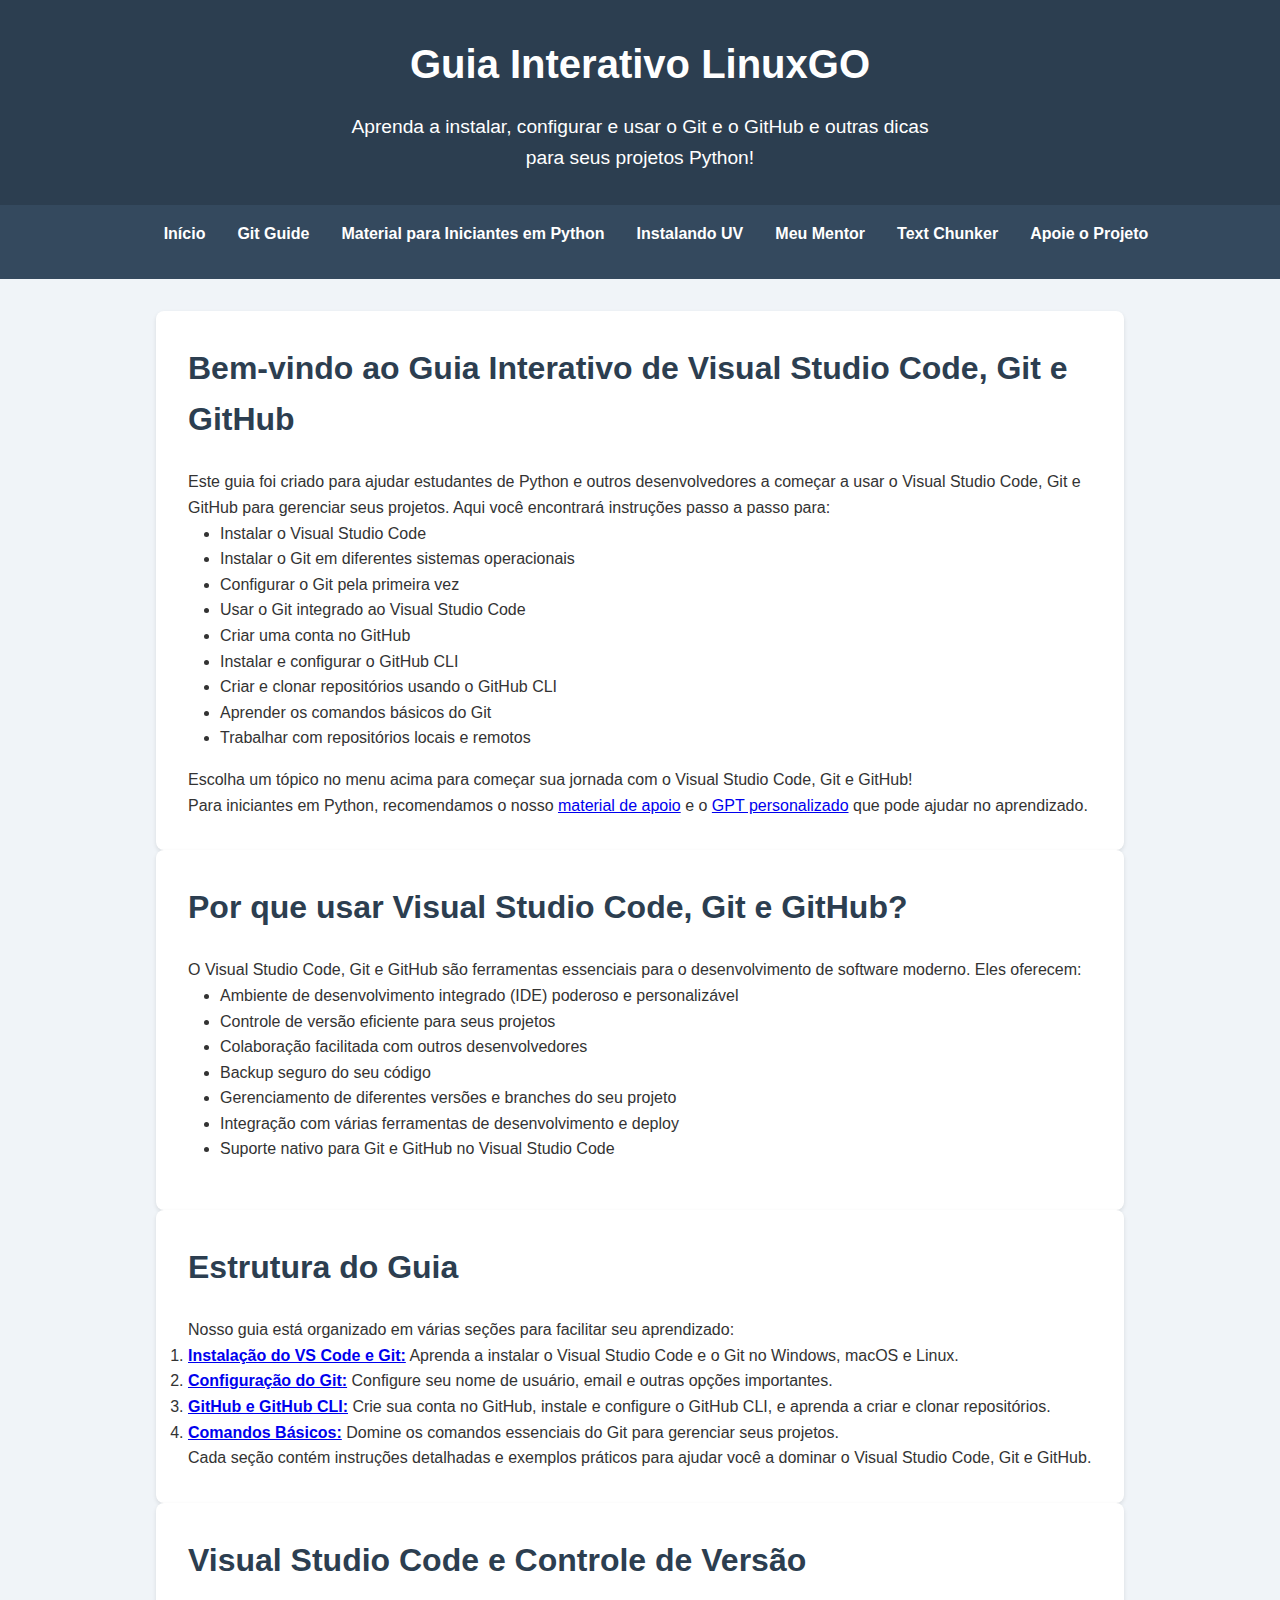
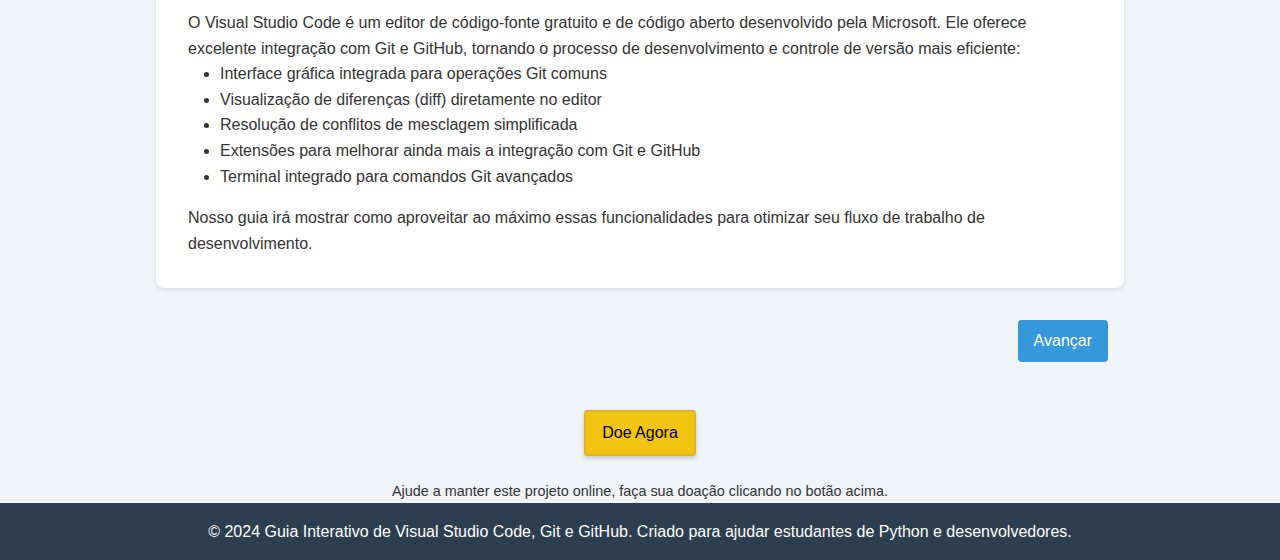
<file: index.html>
<!DOCTYPE html>
<html lang="pt-br">
<head>
    <!-- O header será carregado dinamicamente -->
    <script src="./components/loadHeader.js"></script>
    <meta charset="UTF-8">
</head>
<body>
    <main>
        <section>
            <h2>Bem-vindo ao Guia Interativo de Visual Studio Code, Git e GitHub</h2>
            <p>Este guia foi criado para ajudar estudantes de Python e outros desenvolvedores a começar a usar o Visual Studio Code, Git e GitHub para gerenciar seus projetos. Aqui você encontrará instruções passo a passo para:</p>
            <ul>
                <li>Instalar o Visual Studio Code</li>
                <li>Instalar o Git em diferentes sistemas operacionais</li>
                <li>Configurar o Git pela primeira vez</li>
                <li>Usar o Git integrado ao Visual Studio Code</li>
                <li>Criar uma conta no GitHub</li>
                <li>Instalar e configurar o GitHub CLI</li>
                <li>Criar e clonar repositórios usando o GitHub CLI</li>
                <li>Aprender os comandos básicos do Git</li>
                <li>Trabalhar com repositórios locais e remotos</li>
            </ul>
            <p>Escolha um tópico no menu acima para começar sua jornada com o Visual Studio Code, Git e GitHub!</p>
            <p>Para iniciantes em Python, recomendamos o nosso <a href="python_iniciantes.html">material de apoio</a> e o <a href="https://chatgpt.com/g/g-djTieAZNX-python-para-iniciantes" target="_blank">GPT personalizado</a> que pode ajudar no aprendizado.</p>
        </section>

        <section>
            <h2>Por que usar Visual Studio Code, Git e GitHub?</h2>
            <p>O Visual Studio Code, Git e GitHub são ferramentas essenciais para o desenvolvimento de software moderno. Eles oferecem:</p>
            <ul>
                <li>Ambiente de desenvolvimento integrado (IDE) poderoso e personalizável</li>
                <li>Controle de versão eficiente para seus projetos</li>
                <li>Colaboração facilitada com outros desenvolvedores</li>
                <li>Backup seguro do seu código</li>
                <li>Gerenciamento de diferentes versões e branches do seu projeto</li>
                <li>Integração com várias ferramentas de desenvolvimento e deploy</li>
                <li>Suporte nativo para Git e GitHub no Visual Studio Code</li>
            </ul>
        </section>

        <section>
            <h2>Estrutura do Guia</h2>
            <p>Nosso guia está organizado em várias seções para facilitar seu aprendizado:</p>
            <ol>
                <li><strong><a href="instalacao.html">Instalação do VS Code e Git:</a></strong> Aprenda a instalar o Visual Studio Code e o Git no Windows, macOS e Linux.</li>
                <li><strong><a href="configuracao.html">Configuração do Git:</a></strong> Configure seu nome de usuário, email e outras opções importantes.</li>
                <li><strong><a href="github.html">GitHub e GitHub CLI:</a></strong> Crie sua conta no GitHub, instale e configure o GitHub CLI, e aprenda a criar e clonar repositórios.</li>
                <li><strong><a href="comandos.html">Comandos Básicos:</a></strong> Domine os comandos essenciais do Git para gerenciar seus projetos.</li>
            </ol>
            <p>Cada seção contém instruções detalhadas e exemplos práticos para ajudar você a dominar o Visual Studio Code, Git e GitHub.</p>
        </section>

        <section>
            <h2>Visual Studio Code e Controle de Versão</h2>
            <p>O Visual Studio Code é um editor de código-fonte gratuito e de código aberto desenvolvido pela Microsoft. Ele oferece excelente integração com Git e GitHub, tornando o processo de desenvolvimento e controle de versão mais eficiente:</p>
            <ul>
                <li>Interface gráfica integrada para operações Git comuns</li>
                <li>Visualização de diferenças (diff) diretamente no editor</li>
                <li>Resolução de conflitos de mesclagem simplificada</li>
                <li>Extensões para melhorar ainda mais a integração com Git e GitHub</li>
                <li>Terminal integrado para comandos Git avançados</li>
            </ul>
            <p>Nosso guia irá mostrar como aproveitar ao máximo essas funcionalidades para otimizar seu fluxo de trabalho de desenvolvimento.</p>
        </section>

        <div class="nav-buttons">
            <a href="instalacao.html" class="nav-button next">Avançar</a>
        </div>
    </main>
    
    <div class="center-button">
        <a href="doacao.html" class="botao-doacao">
            <i class="fas fa-heart"></i> Doe Agora
        </a>
        <p class="texto-doacao">Ajude a manter este projeto online, faça sua doação clicando no botão acima.</p>
    </div>

    <footer>
        <p>&copy; 2024 Guia Interativo de Visual Studio Code, Git e GitHub. Criado para ajudar estudantes de Python e desenvolvedores.</p>
    </footer>

    <script src="./script.js"></script>
</body>
</html>
</file>
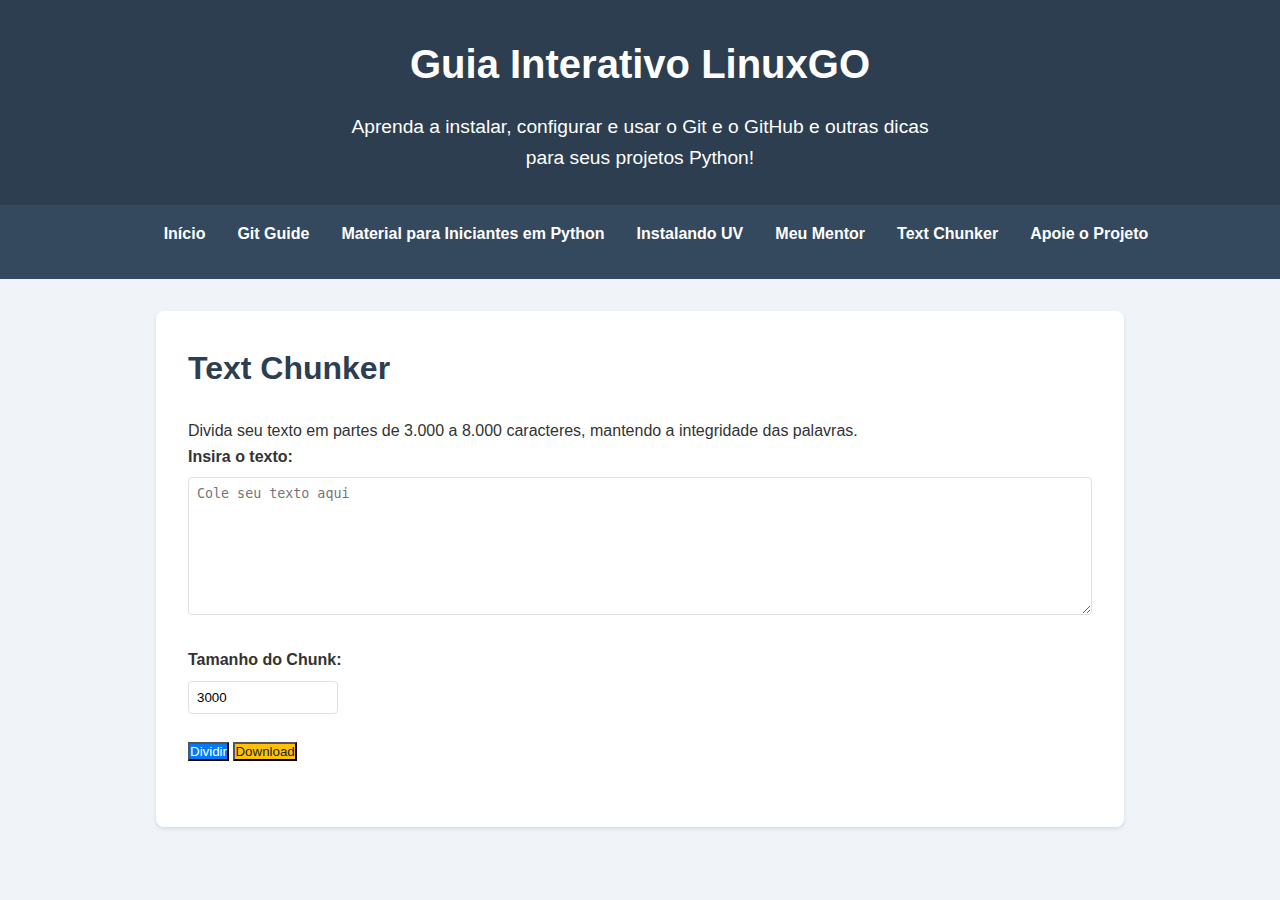
<file: chunker.html>
<!DOCTYPE html>
<html lang="pt-BR">
<head>
    <meta charset="UTF-8">
    <meta name="viewport" content="width=device-width, initial-scale=1.0">
    <title>Text Chunker - Guia Interativo LinuxGO</title>
    <link rel="stylesheet" href="styles.css">
    <script src="components/loadHeader.js"></script>
</head>
<body>
    <main>
        <section id="chunker-section">
            <h2>Text Chunker</h2>
            <p>Divida seu texto em partes de 3.000 a 8.000 caracteres, mantendo a integridade das palavras.</p>
            
            <form id="chunker-form">
                <div style="margin-bottom: 1.5rem;">
                    <label for="input-text" style="display: block; margin-bottom: 0.5rem; font-weight: bold;">Insira o texto:</label>
                    <textarea id="input-text" rows="8" placeholder="Cole seu texto aqui" 
                        style="width: 100%; padding: 0.5rem; border: 1px solid #e0e0e0; border-radius: 4px; resize: vertical;"></textarea>
                </div>
                
                <div style="margin-bottom: 1.5rem;">
                    <label for="chunk-size" style="display: block; margin-bottom: 0.5rem; font-weight: bold;">Tamanho do Chunk:</label>
                    <input type="number" id="chunk-size" value="3000" min="3000" max="8000" 
                        style="padding: 0.5rem; border: 1px solid #e0e0e0; border-radius: 4px; width: 150px;">
                </div>
                
                <button type="submit" class="btn btn-primary">Dividir</button>
                <button id="download-btn" class="btn btn-secondary">Download</button>
            </form>

            <div id="chunks-output-container" style="margin-top: 2rem;">
                <div id="chunks-output"></div>
                <div id="expand-collapse-container">
                    <button id="expand-btn">Expandir</button>
                </div>
            </div>
        </section>
    </main>

    <script type="module" src="textChunker.js"></script>
    <script type="module" src="script.js"></script>
</body>
</html>
</file>
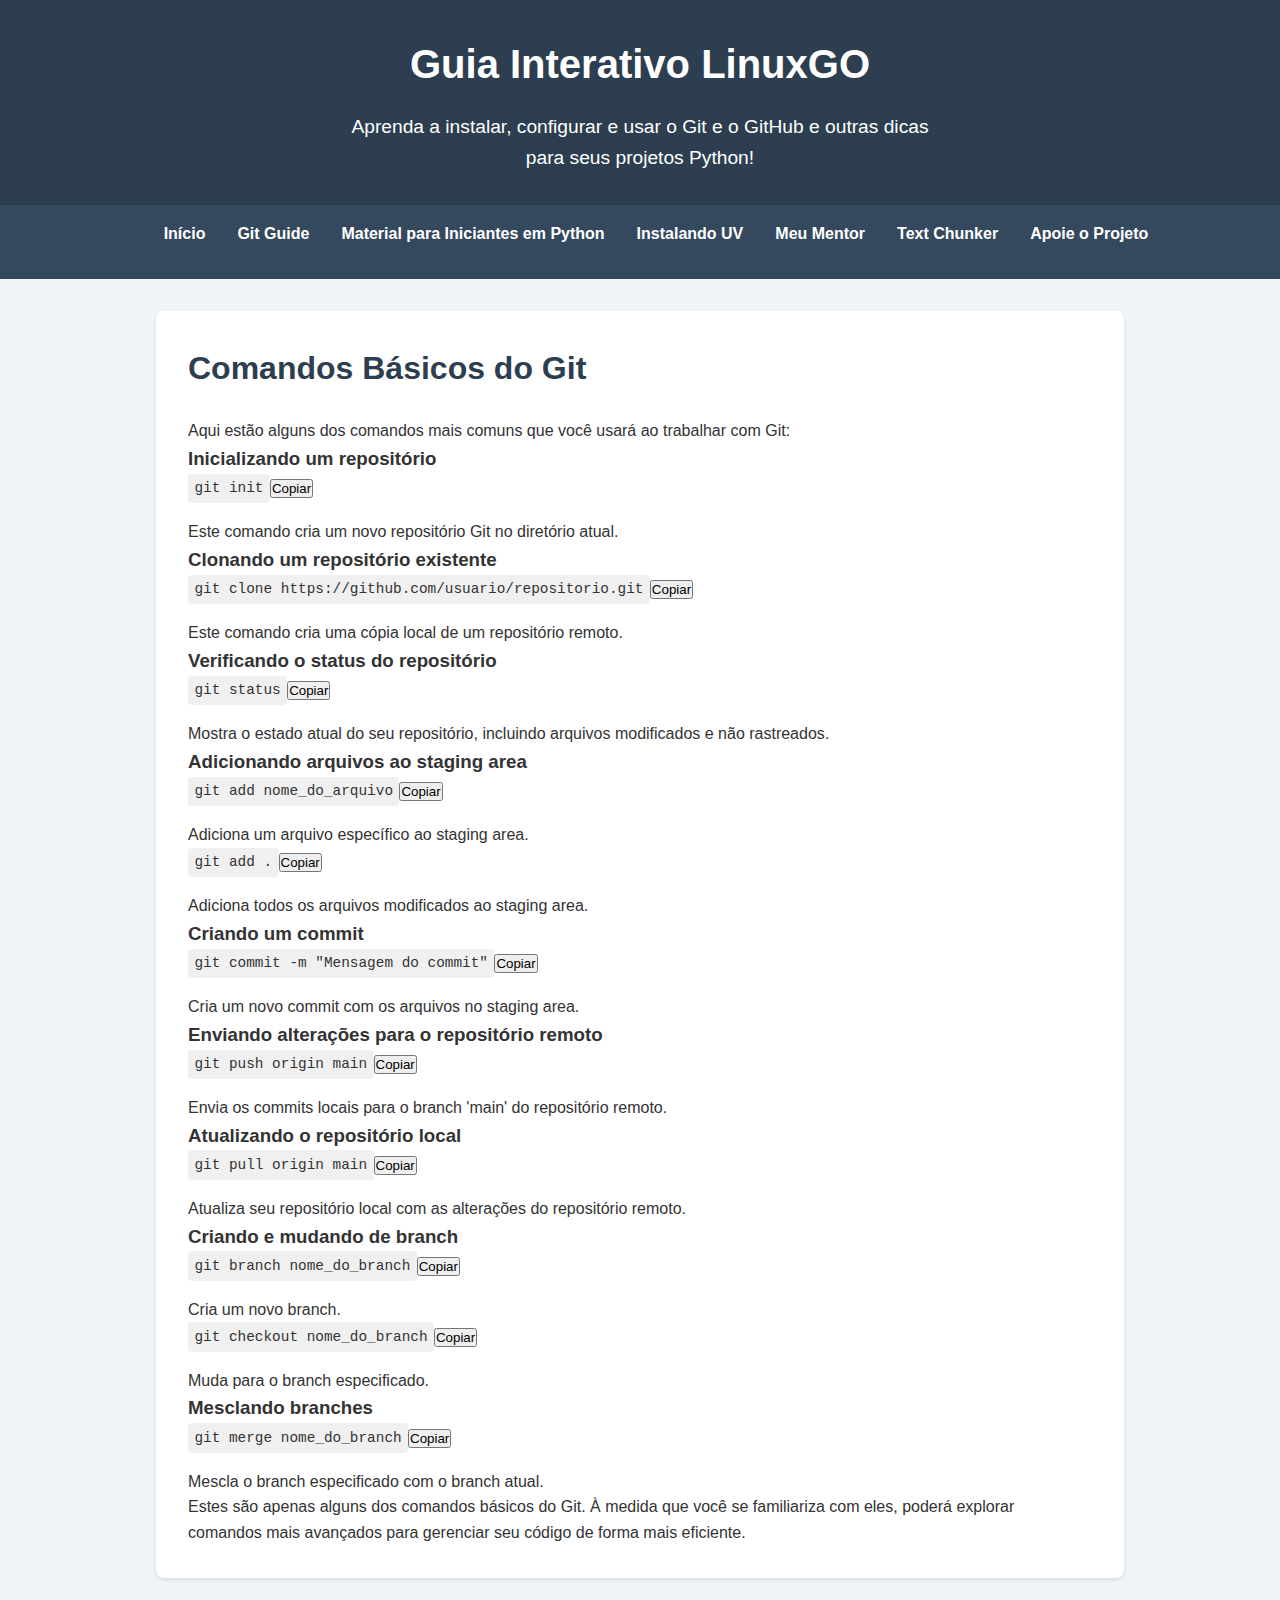
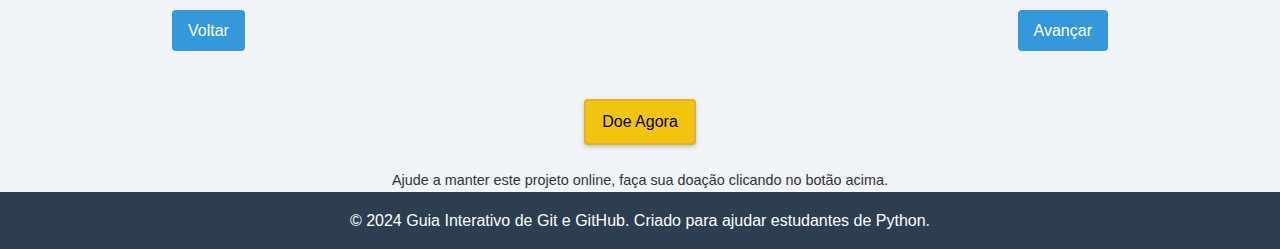
<file: comandos.html>
<!DOCTYPE html>
<html lang="pt-br">
<head>
    <!-- O header será carregado dinamicamente -->
    <script src="./components/loadHeader.js"></script>
    <meta charset="UTF-8">
</head>
<body>
    <main>
        <section>
            <h2>Comandos Básicos do Git</h2>
            <p>Aqui estão alguns dos comandos mais comuns que você usará ao trabalhar com Git:</p>

            <h3>Inicializando um repositório</h3>
            <div class="command">
                <code>git init</code>
                <button onclick='copyToClipboard("git init")'>Copiar</button>
            </div>
            <p>Este comando cria um novo repositório Git no diretório atual.</p>

            <h3>Clonando um repositório existente</h3>
            <div class="command">
                <code>git clone https://github.com/usuario/repositorio.git</code>
                <button onclick='copyToClipboard("git clone https://github.com/usuario/repositorio.git")'>Copiar</button>
            </div>
            <p>Este comando cria uma cópia local de um repositório remoto.</p>

            <h3>Verificando o status do repositório</h3>
            <div class="command">
                <code>git status</code>
                <button onclick='copyToClipboard("git status")'>Copiar</button>
            </div>
            <p>Mostra o estado atual do seu repositório, incluindo arquivos modificados e não rastreados.</p>

            <h3>Adicionando arquivos ao staging area</h3>
            <div class="command">
                <code>git add nome_do_arquivo</code>
                <button onclick='copyToClipboard("git add nome_do_arquivo")'>Copiar</button>
            </div>
            <p>Adiciona um arquivo específico ao staging area.</p>

            <div class="command">
                <code>git add .</code>
                <button onclick='copyToClipboard("git add .")'>Copiar</button>
            </div>
            <p>Adiciona todos os arquivos modificados ao staging area.</p>

            <h3>Criando um commit</h3>
            <div class="command">
                <code>git commit -m "Mensagem do commit"</code>
                <button onclick='copyToClipboard("git commit -m \"Mensagem do commit\"")'>Copiar</button>
            </div>
            <p>Cria um novo commit com os arquivos no staging area.</p>

            <h3>Enviando alterações para o repositório remoto</h3>
            <div class="command">
                <code>git push origin main</code>
                <button onclick='copyToClipboard("git push origin main")'>Copiar</button>
            </div>
            <p>Envia os commits locais para o branch 'main' do repositório remoto.</p>

            <h3>Atualizando o repositório local</h3>
            <div class="command">
                <code>git pull origin main</code>
                <button onclick='copyToClipboard("git pull origin main")'>Copiar</button>
            </div>
            <p>Atualiza seu repositório local com as alterações do repositório remoto.</p>

            <h3>Criando e mudando de branch</h3>
            <div class="command">
                <code>git branch nome_do_branch</code>
                <button onclick='copyToClipboard("git branch nome_do_branch")'>Copiar</button>
            </div>
            <p>Cria um novo branch.</p>

            <div class="command">
                <code>git checkout nome_do_branch</code>
                <button onclick='copyToClipboard("git checkout nome_do_branch")'>Copiar</button>
            </div>
            <p>Muda para o branch especificado.</p>

            <h3>Mesclando branches</h3>
            <div class="command">
                <code>git merge nome_do_branch</code>
                <button onclick='copyToClipboard("git merge nome_do_branch")'>Copiar</button>
            </div>
            <p>Mescla o branch especificado com o branch atual.</p>

            <p>Estes são apenas alguns dos comandos básicos do Git. À medida que você se familiariza com eles, poderá explorar comandos mais avançados para gerenciar seu código de forma mais eficiente.</p>
        </section>

        <div class="nav-buttons">
            <a href="github.html" class="nav-button prev">Voltar</a>
            <a href="python_iniciantes.html" class="nav-button next">Avançar</a>
        </div>
    </main>

    <div class="center-button">
        <a href="doacao.html" class="botao-doacao">
            <i class="fas fa-heart"></i> Doe Agora
        </a>
        <p class="texto-doacao">Ajude a manter este projeto online, faça sua doação clicando no botão acima.</p>
    </div>

    <footer>
        <p>&copy; 2024 Guia Interativo de Git e GitHub. Criado para ajudar estudantes de Python.</p>
    </footer>

    <script src="./script.js"></script>
</body>
</html>
</file>
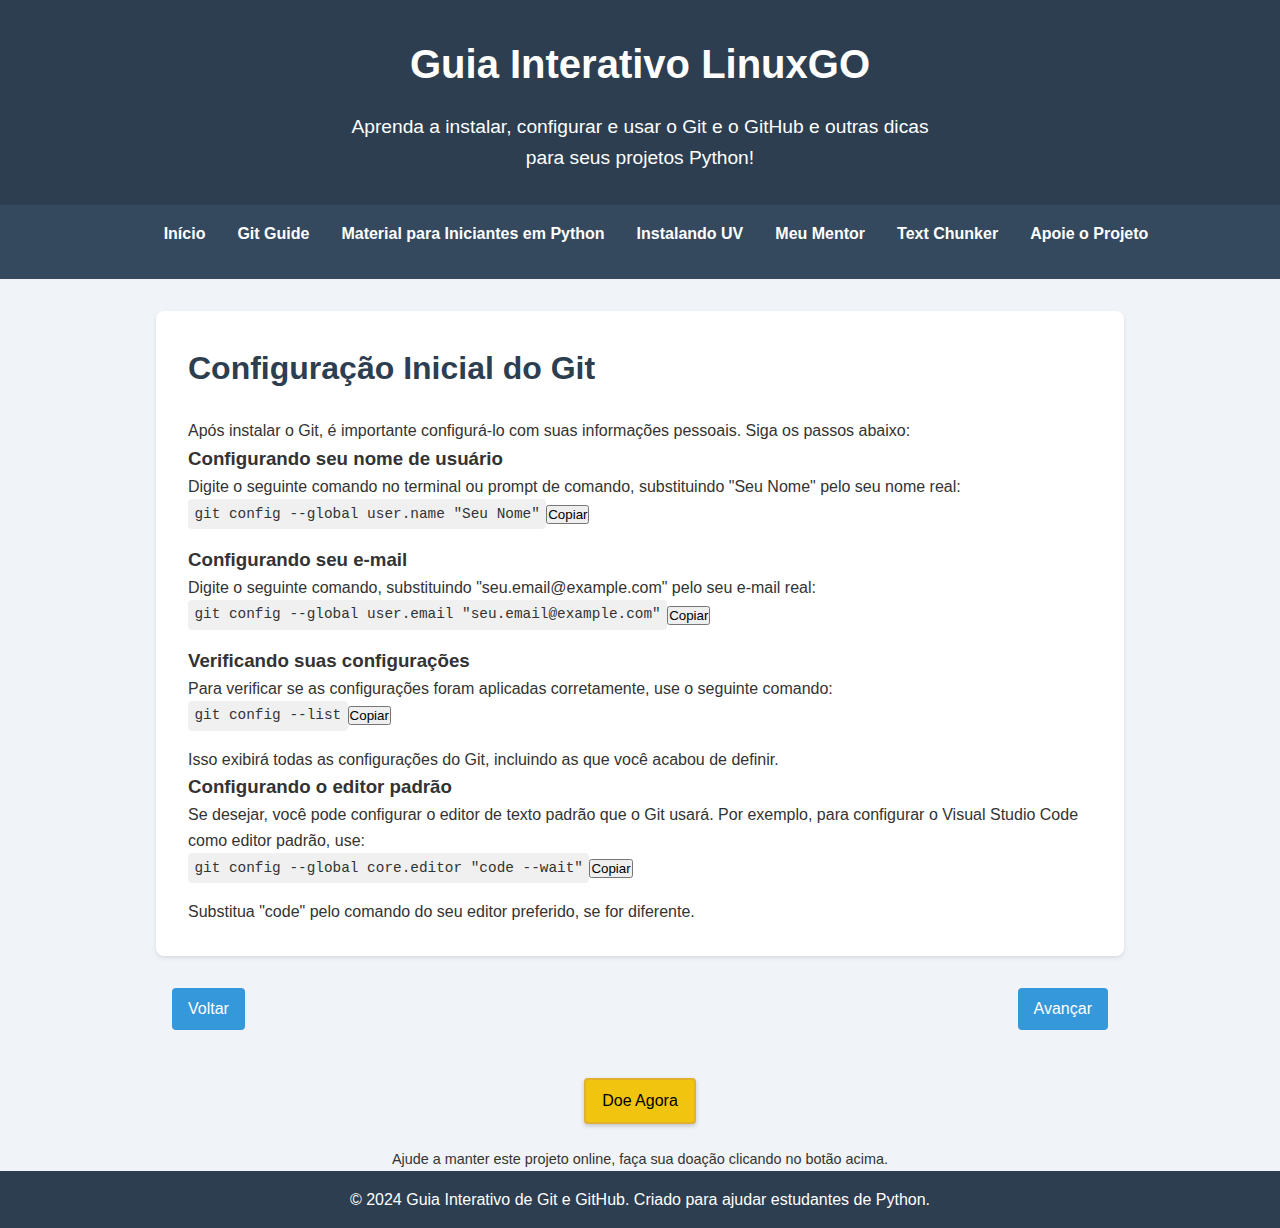
<file: configuracao.html>
<!DOCTYPE html>
<html lang="pt-br">
<head>
    <!-- O header será carregado dinamicamente -->
    <script src="./components/loadHeader.js"></script>
    <meta charset="UTF-8">
</head>
<body>
    <main>
        <section>
            <h2>Configuração Inicial do Git</h2>
            <p>Após instalar o Git, é importante configurá-lo com suas informações pessoais. Siga os passos abaixo:</p>

            <h3>Configurando seu nome de usuário</h3>
            <p>Digite o seguinte comando no terminal ou prompt de comando, substituindo "Seu Nome" pelo seu nome real:</p>
            <div class="command">
                <code>git config --global user.name "Seu Nome"</code>
                <button onclick='copyToClipboard("git config --global user.name \"Seu Nome\"")'>Copiar</button>
            </div>

            <h3>Configurando seu e-mail</h3>
            <p>Digite o seguinte comando, substituindo "seu.email@example.com" pelo seu e-mail real:</p>
            <div class="command">
                <code>git config --global user.email "seu.email@example.com"</code>
                <button onclick='copyToClipboard("git config --global user.email \"seu.email@example.com\"")'>Copiar</button>
            </div>

            <h3>Verificando suas configurações</h3>
            <p>Para verificar se as configurações foram aplicadas corretamente, use o seguinte comando:</p>
            <div class="command">
                <code>git config --list</code>
                <button onclick='copyToClipboard("git config --list")'>Copiar</button>
            </div>

            <p>Isso exibirá todas as configurações do Git, incluindo as que você acabou de definir.</p>

            <h3>Configurando o editor padrão</h3>
            <p>Se desejar, você pode configurar o editor de texto padrão que o Git usará. Por exemplo, para configurar o Visual Studio Code como editor padrão, use:</p>
            <div class="command">
                <code>git config --global core.editor "code --wait"</code>
                <button onclick='copyToClipboard("git config --global core.editor \"code --wait\"")'>Copiar</button>
            </div>

            <p>Substitua "code" pelo comando do seu editor preferido, se for diferente.</p>
        </section>

        <div class="nav-buttons">
            <a href="instalacao.html" class="nav-button prev">Voltar</a>
            <a href="github.html" class="nav-button next">Avançar</a>
        </div>
    </main>

    <div class="center-button">
        <a href="doacao.html" class="botao-doacao">
            <i class="fas fa-heart"></i> Doe Agora
        </a>
        <p class="texto-doacao">Ajude a manter este projeto online, faça sua doação clicando no botão acima.</p>
    </div>

    <footer>
        <p>&copy; 2024 Guia Interativo de Git e GitHub. Criado para ajudar estudantes de Python.</p>
    </footer>

    <script src="./script.js"></script>
</body>
</html>
</file>
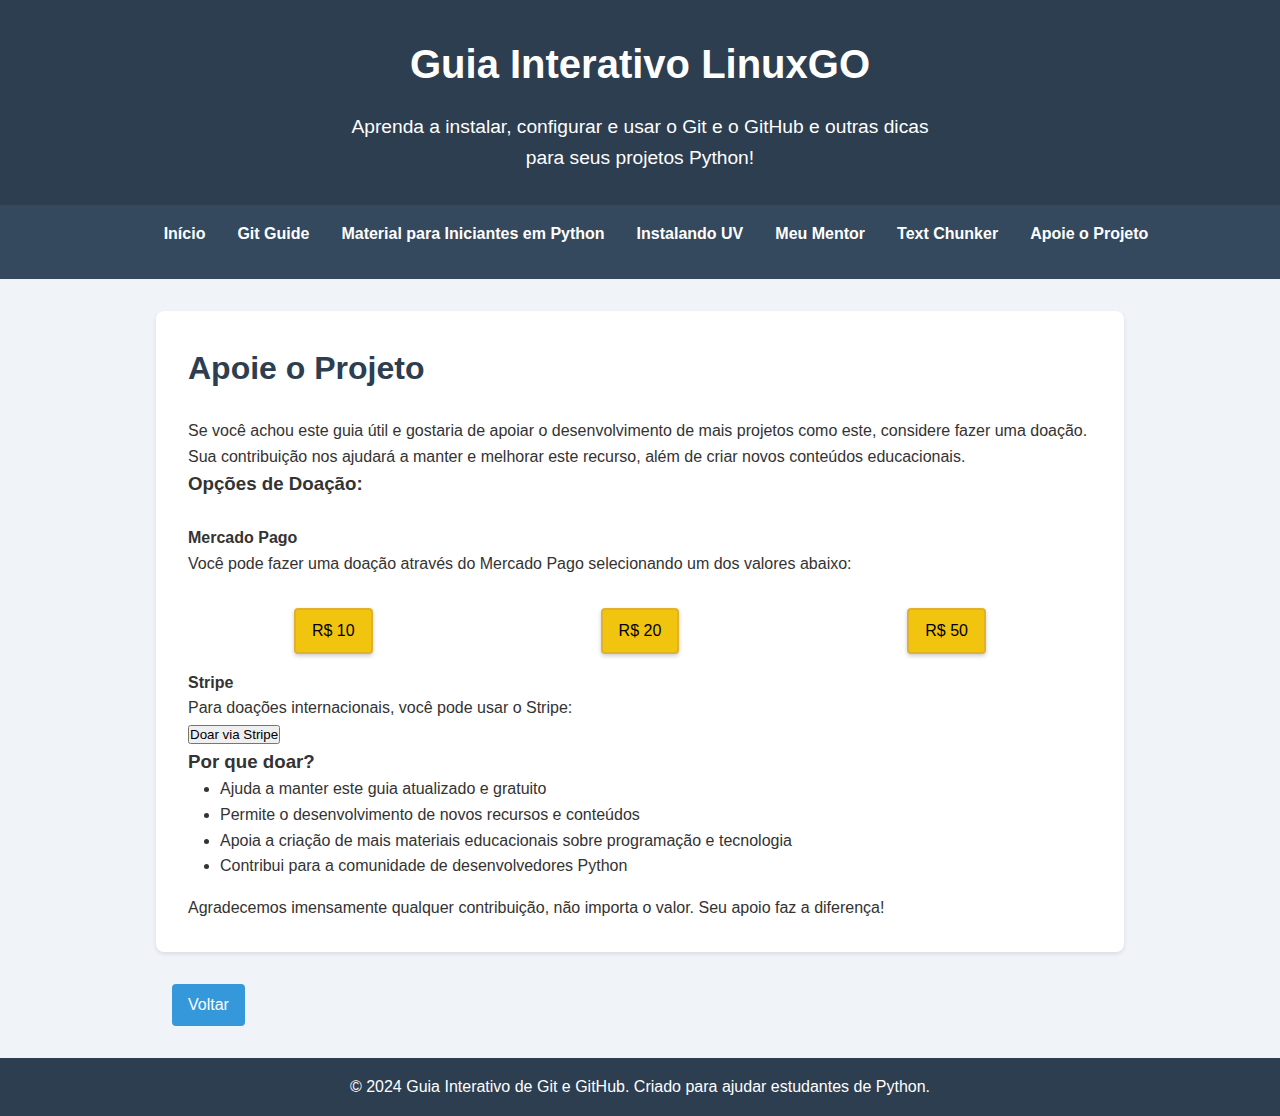
<file: doacao.html>
<!DOCTYPE html>
<html lang="pt-br">
    <head>
        <!-- O header será carregado dinamicamente -->
        <script src="./components/loadHeader.js"></script>
        <meta charset="UTF-8">
    </head>
<body>
    <main>
        <section>
            <h2>Apoie o Projeto</h2>
            <p>Se você achou este guia útil e gostaria de apoiar o desenvolvimento de mais projetos como este, considere fazer uma doação. Sua contribuição nos ajudará a manter e melhorar este recurso, além de criar novos conteúdos educacionais.</p>

            <h3>Opções de Doação:</h3><br>
            <div class="donation-options">
                <div class="donation-option">
                    <h4>Mercado Pago</h4>
                    <p>Você pode fazer uma doação através do Mercado Pago selecionando um dos valores abaixo:</p>
                    <div style="display: flex; gap: 1rem; justify-content: center; margin-top: 1rem;">
                        <a href="https://mpago.la/1HR7a5N" target="_blank" class="botao-doacao">R$ 10</a>
                        <a href="https://mpago.la/1budZvE" target="_blank" class="botao-doacao">R$ 20</a>
                        <a href="https://mpago.la/2Ag3vfV" target="_blank" class="botao-doacao">R$ 50</a>
                    </div>
                </div>
                <div class="donation-option">
                    <h4>Stripe</h4>
                    <p>Para doações internacionais, você pode usar o Stripe:</p>
                    <button id="stripe-donate">Doar via Stripe</button>
                </div>
            </div>

            <h3>Por que doar?</h3>
            <ul>
                <li>Ajuda a manter este guia atualizado e gratuito</li>
                <li>Permite o desenvolvimento de novos recursos e conteúdos</li>
                <li>Apoia a criação de mais materiais educacionais sobre programação e tecnologia</li>
                <li>Contribui para a comunidade de desenvolvedores Python</li>
            </ul>

            <p>Agradecemos imensamente qualquer contribuição, não importa o valor. Seu apoio faz a diferença!</p>
        </section>

        <div class="nav-buttons">
            <a href="mentor.html" class="nav-button prev">Voltar</a>
        </div>
    </main>

    <footer>
        <p>&copy; 2024 Guia Interativo de Git e GitHub. Criado para ajudar estudantes de Python.</p>
    </footer>

    <script src="./script.js"></script>
    <script src="https://js.stripe.com/v3/"></script>
    <script>
        // Redirecionamento para o link do Stripe em uma nova aba
        var button = document.getElementById('stripe-donate');
        button.addEventListener('click', function() {
            window.open('https://donate.stripe.com/9AQ9AA6C35jAgN26oo', '_blank');
        });
    </script>
</body>
</html>
</file>
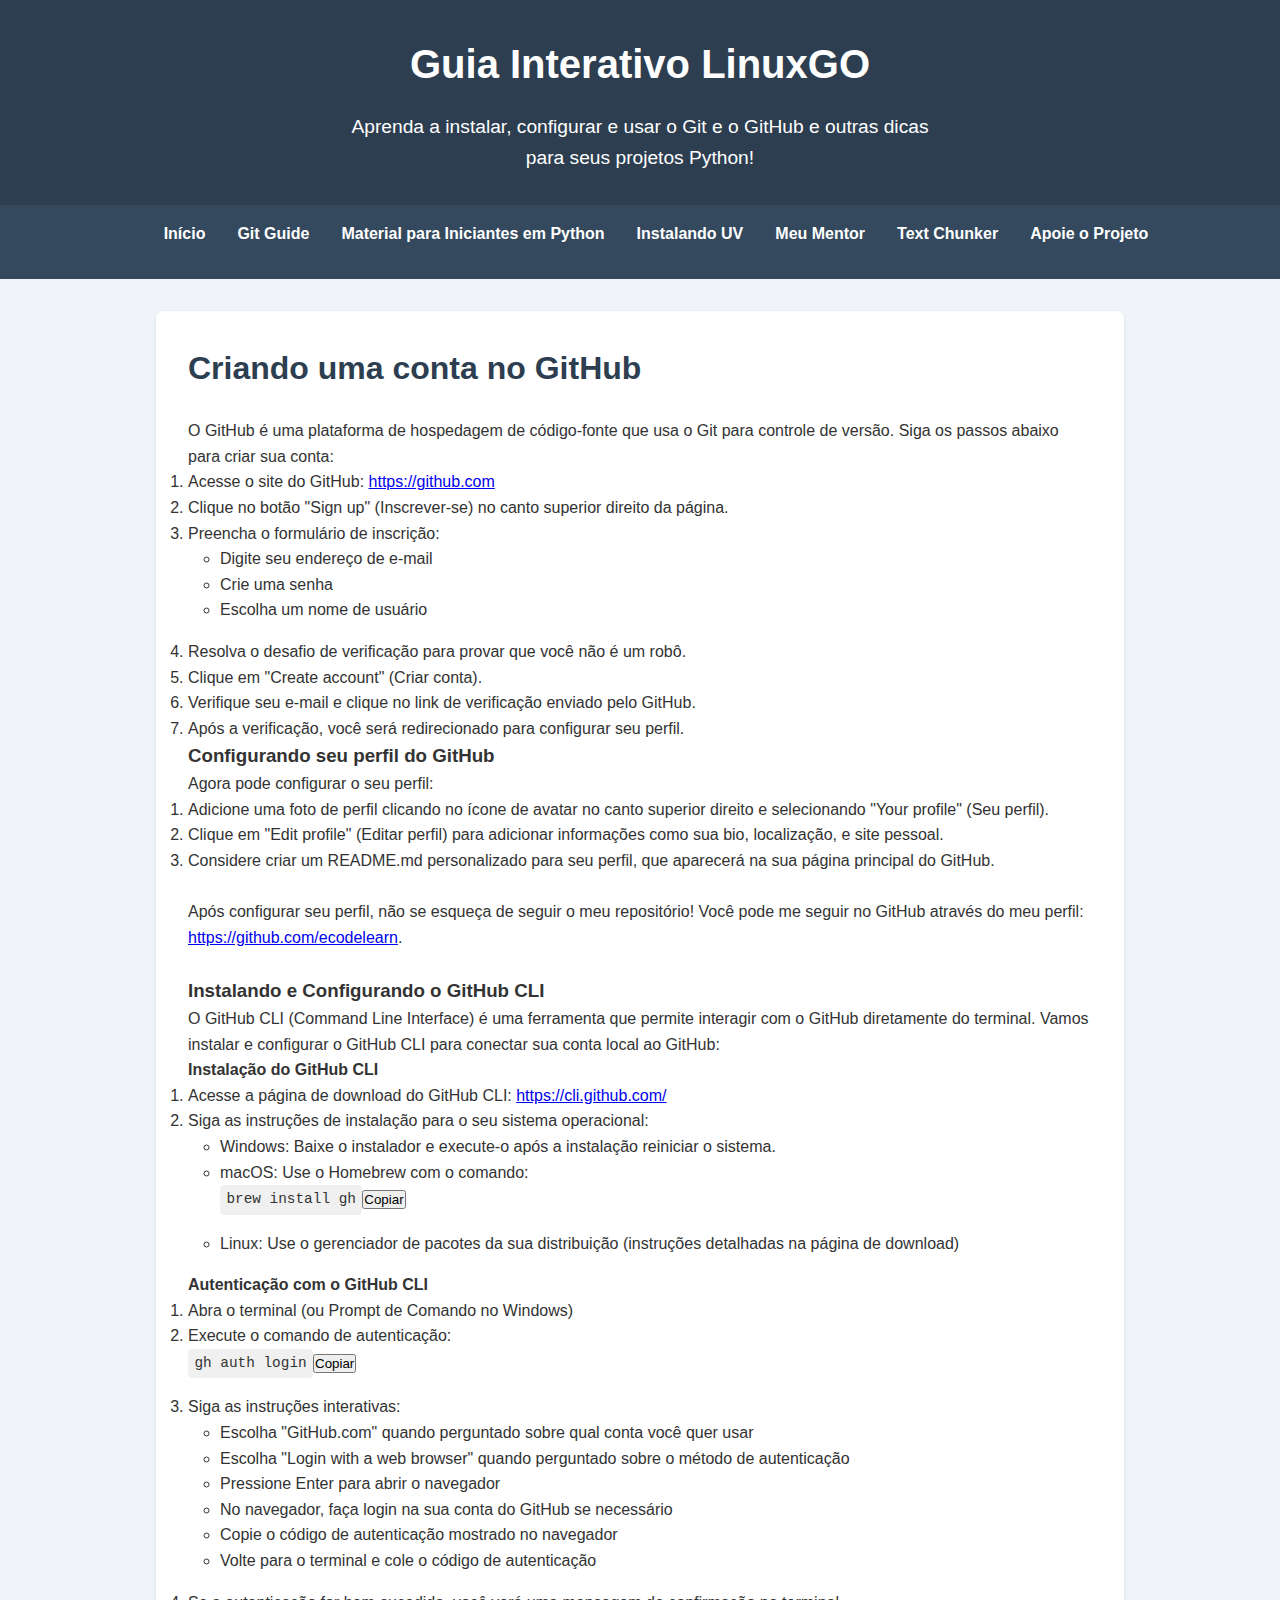
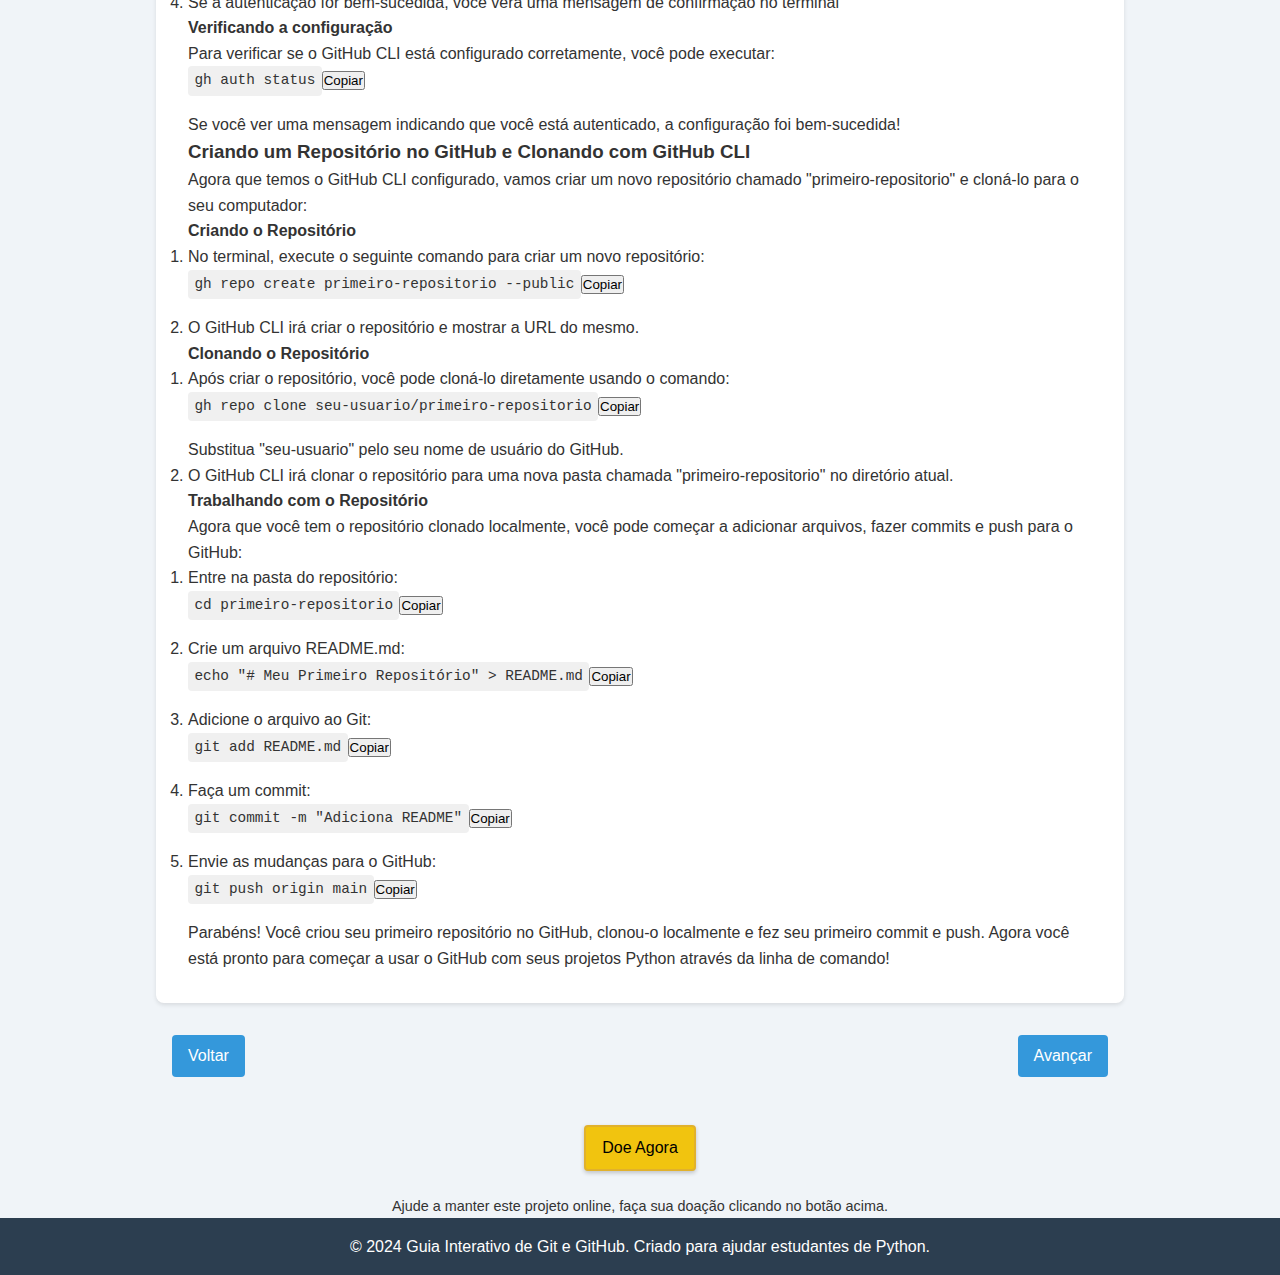
<file: github.html>
<!DOCTYPE html>
<html lang="pt-br">
<head>
    <!-- O header será carregado dinamicamente -->
    <script src="./components/loadHeader.js"></script>
    <meta charset="UTF-8">
</head>
<body>
    <main>
        <section>
            <h2>Criando uma conta no GitHub</h2>
            <p>O GitHub é uma plataforma de hospedagem de código-fonte que usa o Git para controle de versão. Siga os passos abaixo para criar sua conta:</p>

            <ol>
                <li>Acesse o site do GitHub: <a href="https://github.com" target="_blank">https://github.com</a></li>
                <li>Clique no botão "Sign up" (Inscrever-se) no canto superior direito da página.</li>
                <li>Preencha o formulário de inscrição:
                    <ul>
                        <li>Digite seu endereço de e-mail</li>
                        <li>Crie uma senha</li>
                        <li>Escolha um nome de usuário</li>
                    </ul>
                </li>
                <li>Resolva o desafio de verificação para provar que você não é um robô.</li>
                <li>Clique em "Create account" (Criar conta).</li>
                <li>Verifique seu e-mail e clique no link de verificação enviado pelo GitHub.</li>
                <li>Após a verificação, você será redirecionado para configurar seu perfil.</li>
            </ol>

            <h3>Configurando seu perfil do GitHub</h3>
            
            <p>Agora pode configurar o seu perfil:</p>

            <ol>
                <li>Adicione uma foto de perfil clicando no ícone de avatar no canto superior direito e selecionando "Your profile" (Seu perfil).</li>
                <li>Clique em "Edit profile" (Editar perfil) para adicionar informações como sua bio, localização, e site pessoal.</li>
                <li>Considere criar um README.md personalizado para seu perfil, que aparecerá na sua página principal do GitHub.</li>
            </ol>
            <blockquote>
                <br>
                <p>Após configurar seu perfil, não se esqueça de seguir o meu repositório! Você pode me seguir no GitHub através do meu perfil: <a href="https://github.com/ecodelearn" target="_blank">https://github.com/ecodelearn</a>.</p>
                <br>
            </blockquote>

            <h3>Instalando e Configurando o GitHub CLI</h3>
            <p>O GitHub CLI (Command Line Interface) é uma ferramenta que permite interagir com o GitHub diretamente do terminal. Vamos instalar e configurar o GitHub CLI para conectar sua conta local ao GitHub:</p>

            <h4>Instalação do GitHub CLI</h4>
            <ol>
                <li>Acesse a página de download do GitHub CLI: <a href="https://cli.github.com/" target="_blank">https://cli.github.com/</a></li>
                <li>Siga as instruções de instalação para o seu sistema operacional:
                    <ul>
                        <li>Windows: Baixe o instalador e execute-o após a instalação reiniciar o sistema.</li>
                        <li>macOS: Use o Homebrew com o comando:
                            <div class="command">
                                <code>brew install gh</code>
                                <button class="copy-btn" data-command="brew install gh">Copiar</button>
                            </div>
                        </li>
                        <li>Linux: Use o gerenciador de pacotes da sua distribuição (instruções detalhadas na página de download)</li>
                    </ul>
                </li>
            </ol>

            <h4>Autenticação com o GitHub CLI</h4>
            <ol>
                <li>Abra o terminal (ou Prompt de Comando no Windows)</li>
                <li>Execute o comando de autenticação:
                    <div class="command">
                        <code>gh auth login</code>
                        <button class="copy-btn" data-command="gh auth login">Copiar</button>
                    </div>
                </li>
                <li>Siga as instruções interativas:
                    <ul>
                        <li>Escolha "GitHub.com" quando perguntado sobre qual conta você quer usar</li>
                        <li>Escolha "Login with a web browser" quando perguntado sobre o método de autenticação</li>
                        <li>Pressione Enter para abrir o navegador</li>
                        <li>No navegador, faça login na sua conta do GitHub se necessário</li>
                        <li>Copie o código de autenticação mostrado no navegador</li>
                        <li>Volte para o terminal e cole o código de autenticação</li>
                    </ul>
                </li>
                <li>Se a autenticação for bem-sucedida, você verá uma mensagem de confirmação no terminal</li>
            </ol>

            <h4>Verificando a configuração</h4>
            <p>Para verificar se o GitHub CLI está configurado corretamente, você pode executar:</p>
            <div class="command">
                <code>gh auth status</code>
                <button class="copy-btn" data-command="gh auth status">Copiar</button>
            </div>

            <p>Se você ver uma mensagem indicando que você está autenticado, a configuração foi bem-sucedida!</p>

            <h3>Criando um Repositório no GitHub e Clonando com GitHub CLI</h3>
            <p>Agora que temos o GitHub CLI configurado, vamos criar um novo repositório chamado "primeiro-repositorio" e cloná-lo para o seu computador:</p>

            <h4>Criando o Repositório</h4>
            <ol>
                <li>No terminal, execute o seguinte comando para criar um novo repositório:
                    <div class="command">
                        <code>gh repo create primeiro-repositorio --public</code>
                        <button class="copy-btn" data-command="gh repo create primeiro-repositorio --public">Copiar</button>
                    </div>
                </li>
                <li>O GitHub CLI irá criar o repositório e mostrar a URL do mesmo.</li>
            </ol>

            <h4>Clonando o Repositório</h4>
            <ol>
                <li>Após criar o repositório, você pode cloná-lo diretamente usando o comando:
                    <div class="command">
                        <code>gh repo clone seu-usuario/primeiro-repositorio</code>
                        <button class="copy-btn" data-command="gh repo clone seu-usuario/primeiro-repositorio">Copiar</button>
                    </div>
                    <p>Substitua "seu-usuario" pelo seu nome de usuário do GitHub.</p>
                </li>
                <li>O GitHub CLI irá clonar o repositório para uma nova pasta chamada "primeiro-repositorio" no diretório atual.</li>
            </ol>

            <h4>Trabalhando com o Repositório</h4>
            <p>Agora que você tem o repositório clonado localmente, você pode começar a adicionar arquivos, fazer commits e push para o GitHub:</p>
            <ol>
                <li>Entre na pasta do repositório:
                    <div class="command">
                        <code>cd primeiro-repositorio</code>
                        <button class="copy-btn" data-command="cd primeiro-repositorio">Copiar</button>
                    </div>
                </li>
                <li>Crie um arquivo README.md:
                    <div class="command">
                        <code>echo "# Meu Primeiro Repositório" > README.md</code>
                        <button class="copy-btn" data-command='echo \"# Meu Primeiro Repositório\" > README.md'>Copiar</button>
                    </div>
                </li>
                <li>Adicione o arquivo ao Git:
                    <div class="command">
                        <code>git add README.md</code>
                        <button class="copy-btn" data-command="git add README.md">Copiar</button>
                    </div>
                </li>
                <li>Faça um commit:
                    <div class="command">
                        <code>git commit -m "Adiciona README"</code>
                        <button class="copy-btn" data-command="git commit -m \"Adiciona README\"">Copiar</button>
                    </div>
                </li>
                <li>Envie as mudanças para o GitHub:
                    <div class="command">
                        <code>git push origin main</code>
                        <button class="copy-btn" data-command="git push origin main">Copiar</button>
                    </div>
                </li>
            </ol>

            <p>Parabéns! Você criou seu primeiro repositório no GitHub, clonou-o localmente e fez seu primeiro commit e push. Agora você está pronto para começar a usar o GitHub com seus projetos Python através da linha de comando!</p>
        </section>

        <div class="nav-buttons">
            <a href="configuracao.html" class="nav-button prev">Voltar</a>
            <a href="comandos.html" class="nav-button next">Avançar</a>
        </div>
    </main>

    <div class="center-button">
        <a href="doacao.html" class="botao-doacao">
            <i class="fas fa-heart"></i> Doe Agora
        </a>
        <p class="texto-doacao">Ajude a manter este projeto online, faça sua doação clicando no botão acima.</p>
    </div>

    <footer>
        <p>&copy; 2024 Guia Interativo de Git e GitHub. Criado para ajudar estudantes de Python.</p>
    </footer>

    <script src="./script.js"></script>
</body>
</html>
</file>
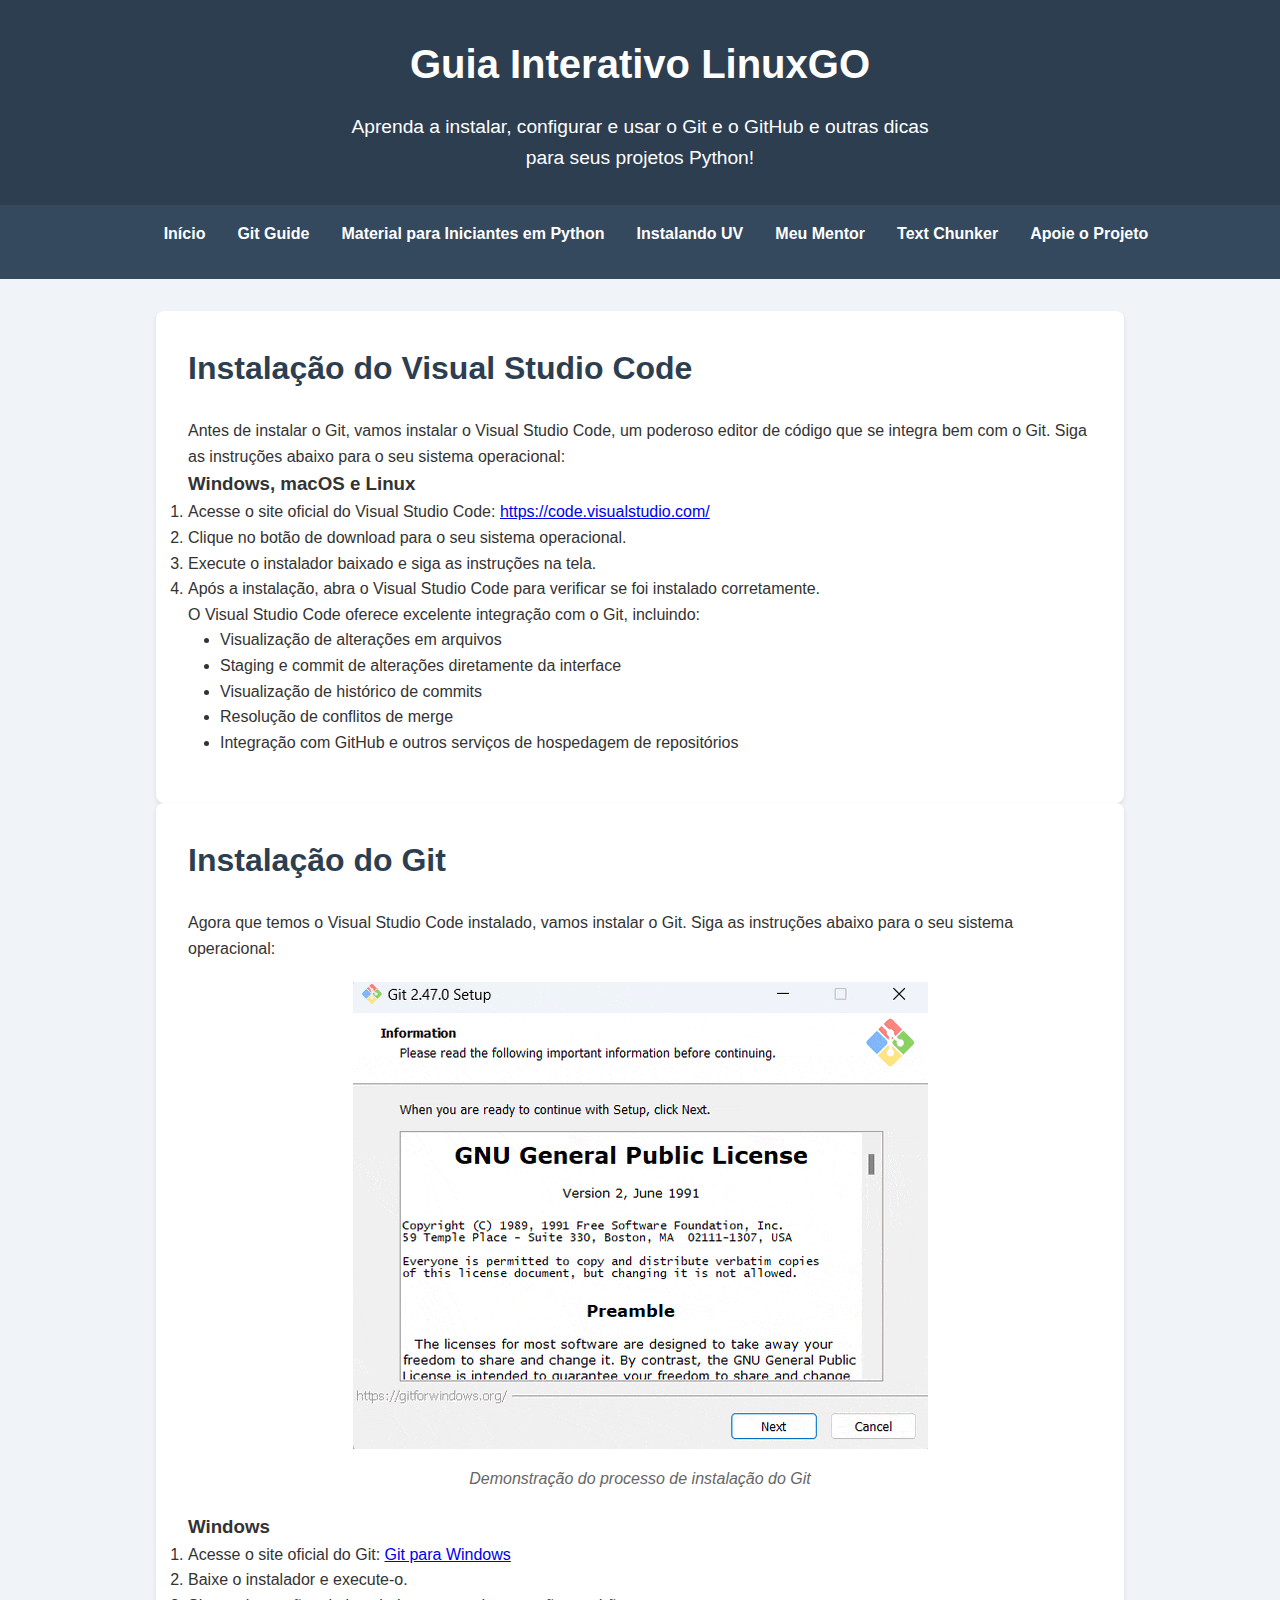
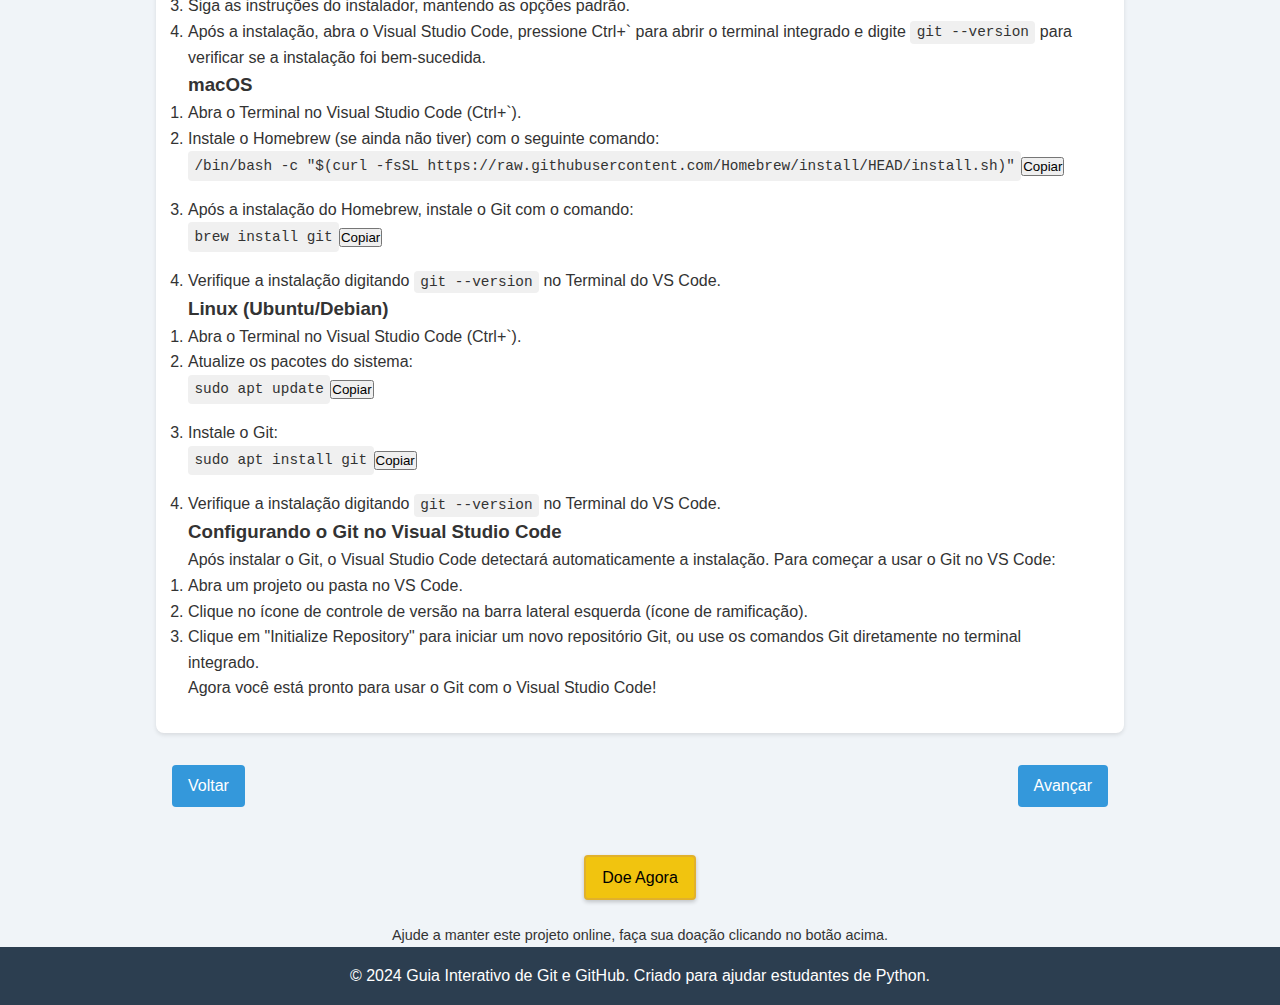
<file: instalacao.html>
<!DOCTYPE html>
<html lang="pt-br">
<head>
    <!-- O header será carregado dinamicamente -->
    <script src="./components/loadHeader.js"></script>
    <meta charset="UTF-8">
    <style>
        .gif-container {
            max-width: 100%;
            margin: 20px 0;
            text-align: center;
        }
        .gif-container img {
            max-width: 100%;
            height: auto;
        }
        .gif-caption {
            margin-top: 10px;
            font-style: italic;
            color: #666;
        }
    </style>
</head>
<body>
    <main>
        <section>
            <h2>Instalação do Visual Studio Code</h2>
            <p>Antes de instalar o Git, vamos instalar o Visual Studio Code, um poderoso editor de código que se integra bem com o Git. Siga as instruções abaixo para o seu sistema operacional:</p>

            <h3>Windows, macOS e Linux</h3>
            <ol>
                <li>Acesse o site oficial do Visual Studio Code: <a href="https://code.visualstudio.com/" target="_blank">https://code.visualstudio.com/</a></li>
                <li>Clique no botão de download para o seu sistema operacional.</li>
                <li>Execute o instalador baixado e siga as instruções na tela.</li>
                <li>Após a instalação, abra o Visual Studio Code para verificar se foi instalado corretamente.</li>
            </ol>

            <p>O Visual Studio Code oferece excelente integração com o Git, incluindo:</p>
            <ul>
                <li>Visualização de alterações em arquivos</li>
                <li>Staging e commit de alterações diretamente da interface</li>
                <li>Visualização de histórico de commits</li>
                <li>Resolução de conflitos de merge</li>
                <li>Integração com GitHub e outros serviços de hospedagem de repositórios</li>
            </ul>
        </section>

        <section>
            <h2>Instalação do Git</h2>
            <p>Agora que temos o Visual Studio Code instalado, vamos instalar o Git. Siga as instruções abaixo para o seu sistema operacional:</p>

            <div class="gif-container">
                <img src="img/ezgif.com-optimize.gif" alt="Animação do processo de instalação do Git">
                <p class="gif-caption">Demonstração do processo de instalação do Git</p>
            </div>

            <h3>Windows</h3>
            <ol>
                <li>Acesse o site oficial do Git: <a href="https://git-scm.com/download/win" target="_blank">Git para Windows</a></li>
                <li>Baixe o instalador e execute-o.</li>
                <li>Siga as instruções do instalador, mantendo as opções padrão.</li>
                <li>Após a instalação, abra o Visual Studio Code, pressione Ctrl+` para abrir o terminal integrado e digite <code>git --version</code> para verificar se a instalação foi bem-sucedida.</li>
            </ol>

            <h3>macOS</h3>
            <ol>
                <li>Abra o Terminal no Visual Studio Code (Ctrl+`).</li>
                <li>Instale o Homebrew (se ainda não tiver) com o seguinte comando:
                    <div class="command">
                        <code>/bin/bash -c "$(curl -fsSL https://raw.githubusercontent.com/Homebrew/install/HEAD/install.sh)"</code>
                        <button class="copy-btn" data-command="homebrew-install">Copiar</button>
                    </div>
                </li>
                <li>Após a instalação do Homebrew, instale o Git com o comando:
                    <div class="command">
                        <code>brew install git</code>
                        <button class="copy-btn" data-command="brew install git">Copiar</button>
                    </div>
                </li>
                <li>Verifique a instalação digitando <code>git --version</code> no Terminal do VS Code.</li>
            </ol>

            <h3>Linux (Ubuntu/Debian)</h3>
            <ol>
                <li>Abra o Terminal no Visual Studio Code (Ctrl+`).</li>
                <li>Atualize os pacotes do sistema:
                    <div class="command">
                        <code>sudo apt update</code>
                        <button class="copy-btn" data-command="sudo apt update">Copiar</button>
                    </div>
                </li>
                <li>Instale o Git:
                    <div class="command">
                        <code>sudo apt install git</code>
                        <button class="copy-btn" data-command="sudo apt install git">Copiar</button>
                    </div>
                </li>
                <li>Verifique a instalação digitando <code>git --version</code> no Terminal do VS Code.</li>
            </ol>

            <h3>Configurando o Git no Visual Studio Code</h3>
            <p>Após instalar o Git, o Visual Studio Code detectará automaticamente a instalação. Para começar a usar o Git no VS Code:</p>
            <ol>
                <li>Abra um projeto ou pasta no VS Code.</li>
                <li>Clique no ícone de controle de versão na barra lateral esquerda (ícone de ramificação).</li>
                <li>Clique em "Initialize Repository" para iniciar um novo repositório Git, ou use os comandos Git diretamente no terminal integrado.</li>
            </ol>
            <p>Agora você está pronto para usar o Git com o Visual Studio Code!</p>
        </section>

        <div class="nav-buttons">
            <a href="index.html" class="nav-button prev">Voltar</a>
            <a href="configuracao.html" class="nav-button next">Avançar</a>
        </div>
    </main>

    <div class="center-button">
        <a href="doacao.html" class="botao-doacao">
            <i class="fas fa-heart"></i> Doe Agora
        </a>
        <p class="texto-doacao">Ajude a manter este projeto online, faça sua doação clicando no botão acima.</p>
    </div>

    <footer>
        <p>&copy; 2024 Guia Interativo de Git e GitHub. Criado para ajudar estudantes de Python.</p>
    </footer>

    <script src="./script.js"></script>
</body>
</html>
</file>
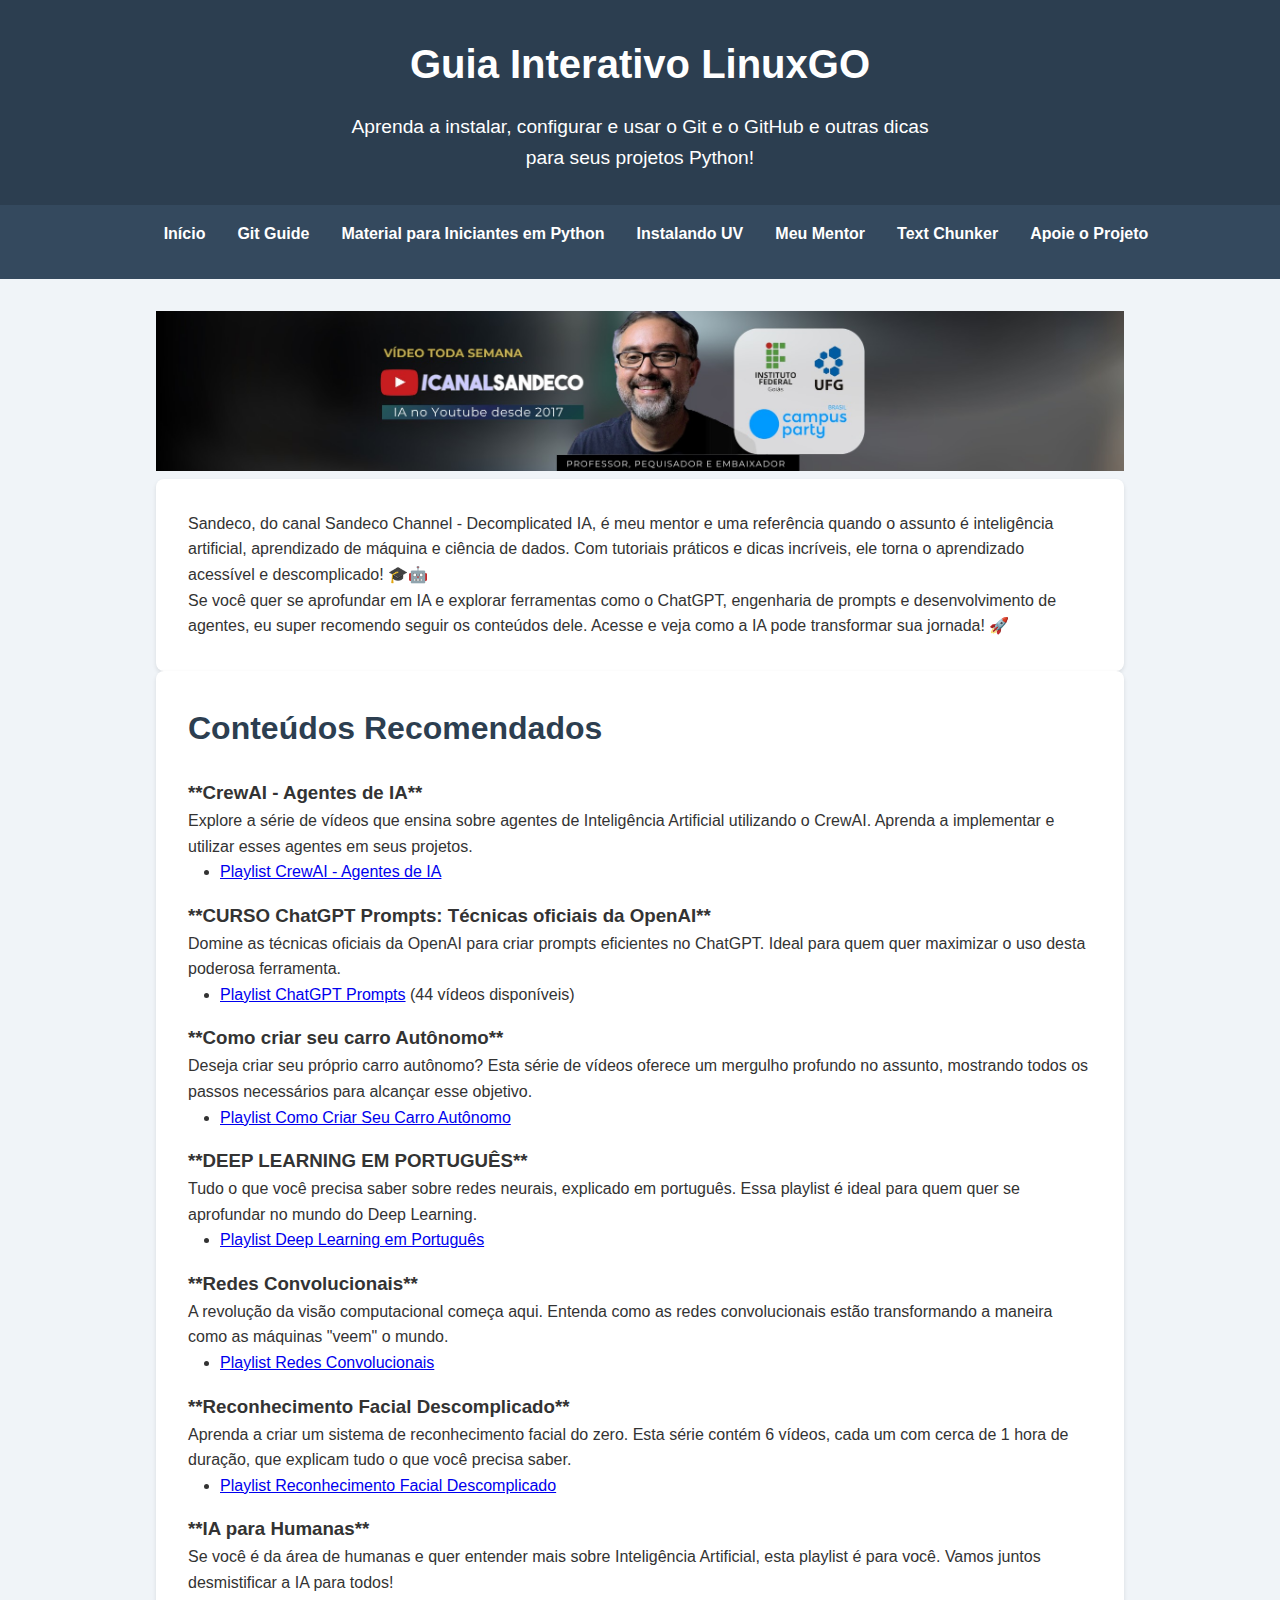
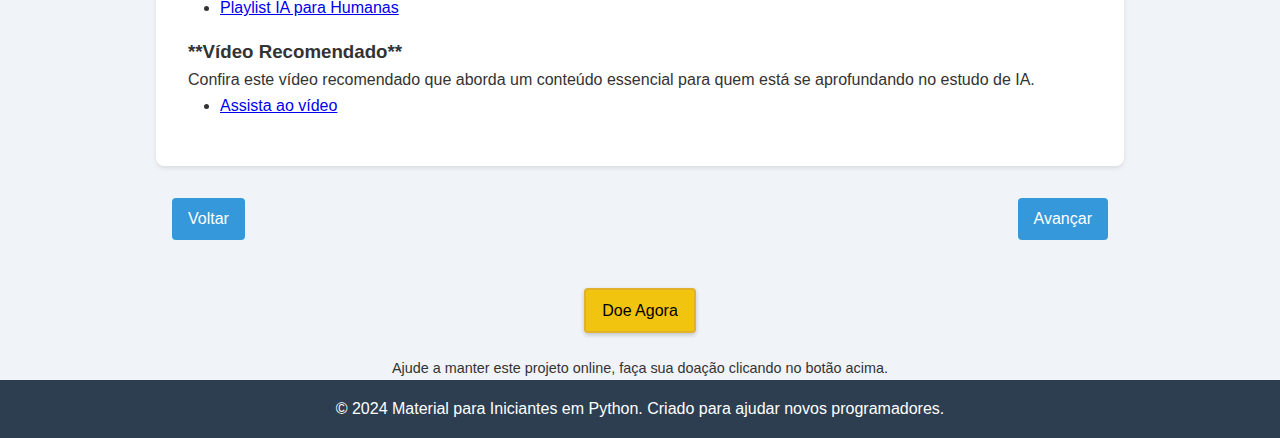
<file: mentor.html>
<!DOCTYPE html>
<html lang="pt-br">
<head>
    <!-- O header será carregado dinamicamente -->
    <script src="components/loadHeader.js"></script>
    <meta charset="UTF-8">
</head>
<body>
    <main>
        <a href="https://youtube.com/@canalsandeco" target="_blank">
            <img src="img/channels4_banner.jpg" alt="Banner do Canal Sandeco" style="width: 100%; height: auto;">
        </a>

        <section>
            <p>Sandeco, do canal Sandeco Channel - Decomplicated IA, é meu mentor e uma referência quando o assunto é inteligência artificial, aprendizado de máquina e ciência de dados. Com tutoriais práticos e dicas incríveis, ele torna o aprendizado acessível e descomplicado! 🎓🤖</p>
            <p>Se você quer se aprofundar em IA e explorar ferramentas como o ChatGPT, engenharia de prompts e desenvolvimento de agentes, eu super recomendo seguir os conteúdos dele. Acesse e veja como a IA pode transformar sua jornada! 🚀</p>
        </section>

        <section>
            <h2>Conteúdos Recomendados</h2>
            <h3>**CrewAI - Agentes de IA**</h3>
            <p>Explore a série de vídeos que ensina sobre agentes de Inteligência Artificial utilizando o CrewAI. Aprenda a implementar e utilizar esses agentes em seus projetos.</p>
            <ul>
                <li><a href="https://www.youtube.com/playlist?list=PLbmt8d_ueDMUrHEl-sMZdlBXKdRR5jpka" target="_blank">Playlist CrewAI - Agentes de IA</a></li>
            </ul>

            <h3>**CURSO ChatGPT Prompts: Técnicas oficiais da OpenAI**</h3>
            <p>Domine as técnicas oficiais da OpenAI para criar prompts eficientes no ChatGPT. Ideal para quem quer maximizar o uso desta poderosa ferramenta.</p>
            <ul>
                <li><a href="https://www.youtube.com/playlist?list=PLbmt8d_ueDMV76q66QhK0EmyM93Zh7l5Y" target="_blank">Playlist ChatGPT Prompts</a> (44 vídeos disponíveis)</li>
            </ul>

            <h3>**Como criar seu carro Autônomo**</h3>
            <p>Deseja criar seu próprio carro autônomo? Esta série de vídeos oferece um mergulho profundo no assunto, mostrando todos os passos necessários para alcançar esse objetivo.</p>
            <ul>
                <li><a href="https://www.youtube.com/playlist?list=PLbmt8d_ueDMW8Km6dn1Gcjp5SetITSu9j" target="_blank">Playlist Como Criar Seu Carro Autônomo</a></li>
            </ul>

            <h3>**DEEP LEARNING EM PORTUGUÊS**</h3>
            <p>Tudo o que você precisa saber sobre redes neurais, explicado em português. Essa playlist é ideal para quem quer se aprofundar no mundo do Deep Learning.</p>
            <ul>
                <li><a href="https://www.youtube.com/playlist?list=PLbmt8d_ueDMUVlw9VZSdgAIi6W3u-7Zg" target="_blank">Playlist Deep Learning em Português</a></li>
            </ul>

            <h3>**Redes Convolucionais**</h3>
            <p>A revolução da visão computacional começa aqui. Entenda como as redes convolucionais estão transformando a maneira como as máquinas "veem" o mundo.</p>
            <ul>
                <li><a href="https://www.youtube.com/playlist?list=PLbmt8d_ueDMW7Zn-OdrsueTvfKGIzbH_K" target="_blank">Playlist Redes Convolucionais</a></li>
            </ul>

            <h3>**Reconhecimento Facial Descomplicado**</h3>
            <p>Aprenda a criar um sistema de reconhecimento facial do zero. Esta série contém 6 vídeos, cada um com cerca de 1 hora de duração, que explicam tudo o que você precisa saber.</p>
            <ul>
                <li><a href="https://www.youtube.com/playlist?list=PLbmt8d_ueDMWy8tXfsIlgOvVjyLoCAYsF" target="_blank">Playlist Reconhecimento Facial Descomplicado</a></li>
            </ul>

            <h3>**IA para Humanas**</h3>
            <p>Se você é da área de humanas e quer entender mais sobre Inteligência Artificial, esta playlist é para você. Vamos juntos desmistificar a IA para todos!</p>
            <ul>
                <li><a href="https://www.youtube.com/playlist?list=PLbmt8d_ueDMVyWINKnCOl8GSk-VbhG-yk" target="_blank">Playlist IA para Humanas</a></li>
            </ul>

            <h3>**Vídeo Recomendado**</h3>
            <p>Confira este vídeo recomendado que aborda um conteúdo essencial para quem está se aprofundando no estudo de IA.</p>
            <ul>
                <li><a href="https://youtu.be/_ICNdRrl68k?si=KEYkJOhbMi-G5_ye" target="_blank">Assista ao vídeo</a></li>
            </ul>
        </section>

        <div class="nav-buttons">
            <a href="python_iniciantes.html" class="nav-button prev">Voltar</a>
            <a href="doacao.html" class="nav-button next">Avançar</a>
        </div>
    </main>
    
    <div class="center-button">
        <a href="doacao.html" class="botao-doacao">
            <i class="fas fa-heart"></i> Doe Agora
        </a>
    </div>
    
    <p class="texto-doacao">Ajude a manter este projeto online, faça sua doação clicando no botão acima.</p>
    
    <footer>
        <p>&copy; 2024 Material para Iniciantes em Python. Criado para ajudar novos programadores.</p>
    </footer>

    <script src="script.js"></script>
</body>
</html>
</file>
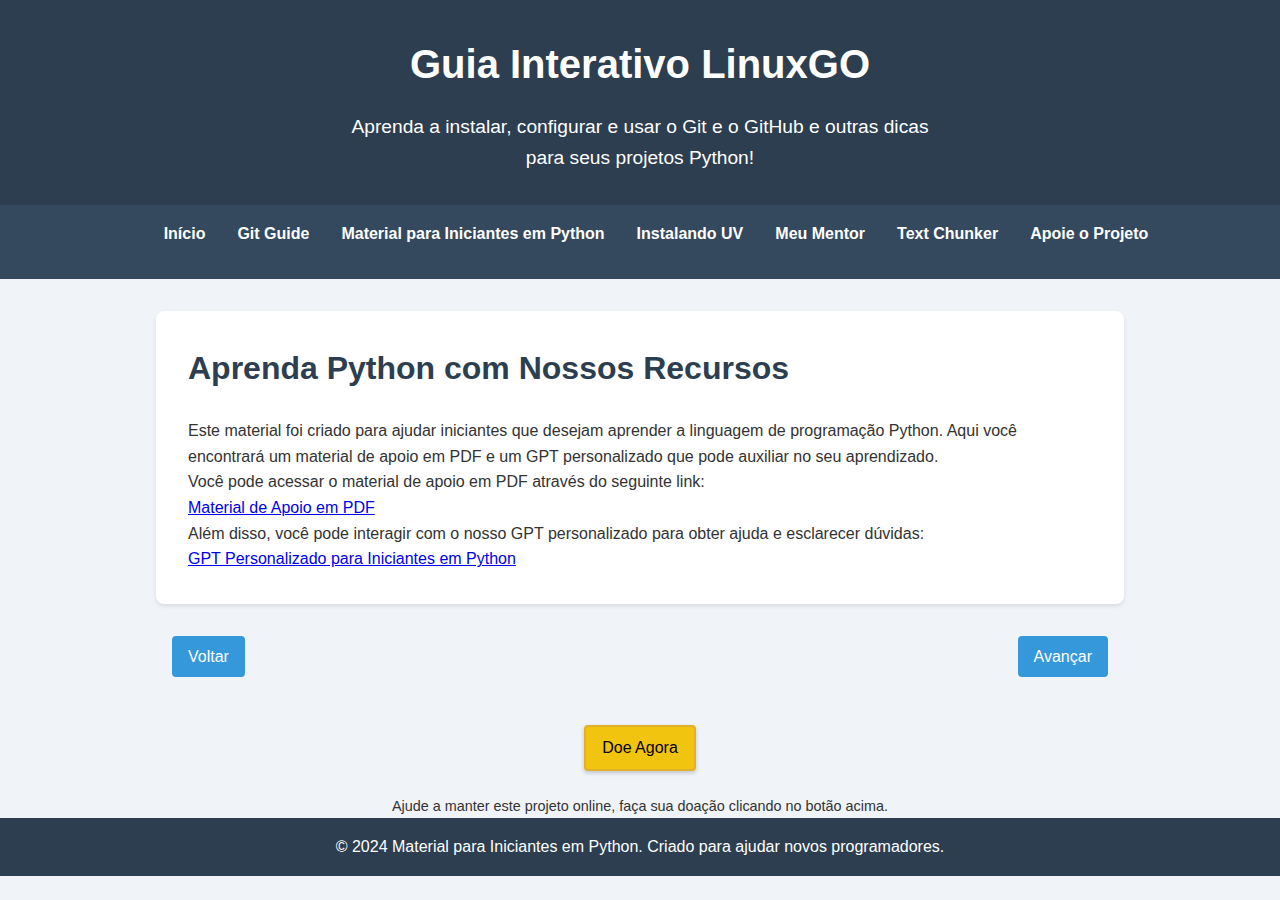
<file: python_iniciantes.html>
<!DOCTYPE html>
<html lang="pt-br">
<head>
    <!-- O header será carregado dinamicamente -->
    <script src="components/loadHeader.js"></script>
    <meta charset="UTF-8">
</head>
<body>
    <main>
        <section>
            <h2>Aprenda Python com Nossos Recursos</h2>
            <p>Este material foi criado para ajudar iniciantes que desejam aprender a linguagem de programação Python. Aqui você encontrará um material de apoio em PDF e um GPT personalizado que pode auxiliar no seu aprendizado.</p>
            <p>Você pode acessar o material de apoio em PDF através do seguinte link:</p>
            <p><a href="https://drive.google.com/file/d/1Ao5YqpqkkPWdQ0H8VzeMd0ZAqXJCFmit/view?pli=1" target="_blank">Material de Apoio em PDF</a></p>
            <p>Além disso, você pode interagir com o nosso GPT personalizado para obter ajuda e esclarecer dúvidas:</p>
            <p><a href="https://chatgpt.com/g/g-djTieAZNX-python-para-iniciantes" target="_blank">GPT Personalizado para Iniciantes em Python</a></p>
        </section>

        <div class="nav-buttons">
            <a href="comandos.html" class="nav-button prev">Voltar</a>
            <a href="uv.html" class="nav-button next">Avançar</a>
        </div>
    </main>

    <div class="center-button">
        <a href="doacao.html" class="botao-doacao">
            <i class="fas fa-heart"></i> Doe Agora
        </a>
    </div>
    
    <p class="texto-doacao">Ajude a manter este projeto online, faça sua doação clicando no botão acima.</p>
    
    <footer>
        <p>&copy; 2024 Material para Iniciantes em Python. Criado para ajudar novos programadores.</p>
    </footer>

    <script src="script.js"></script>
</body>
</html>
</file>
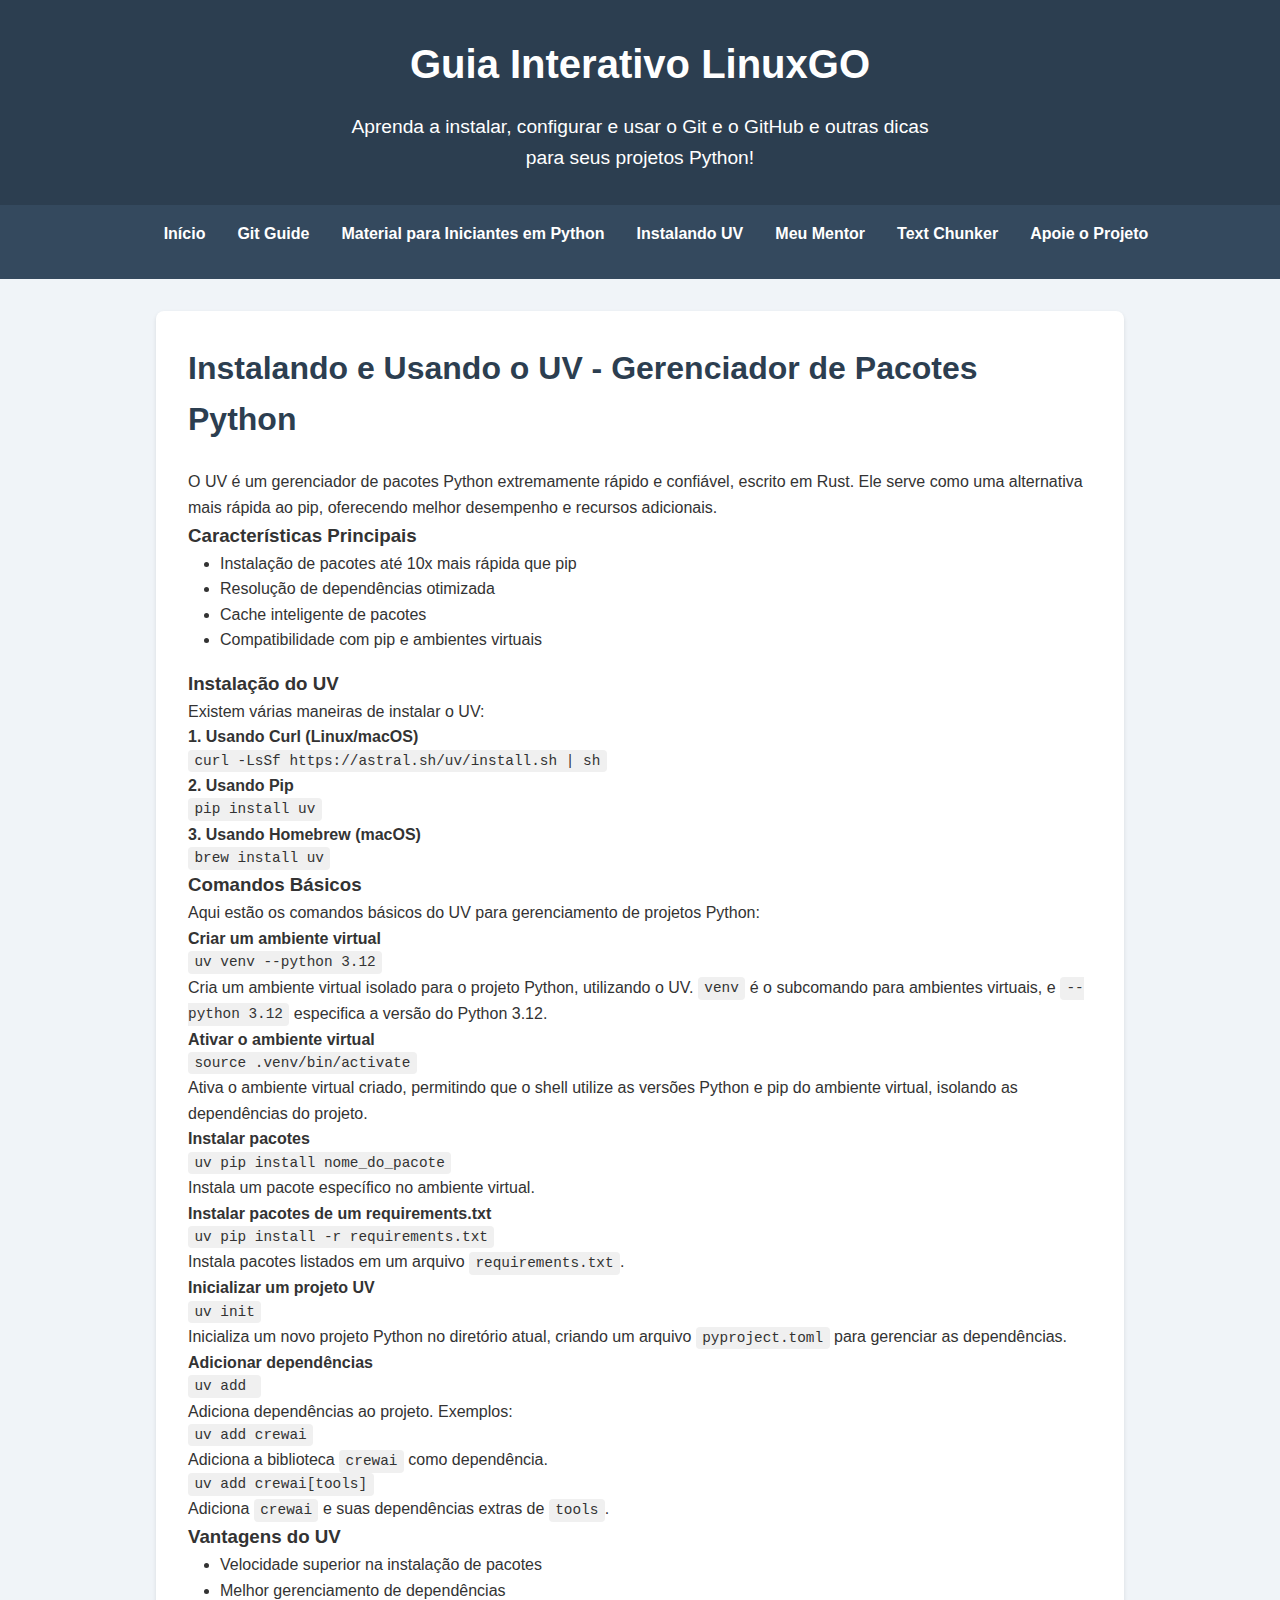
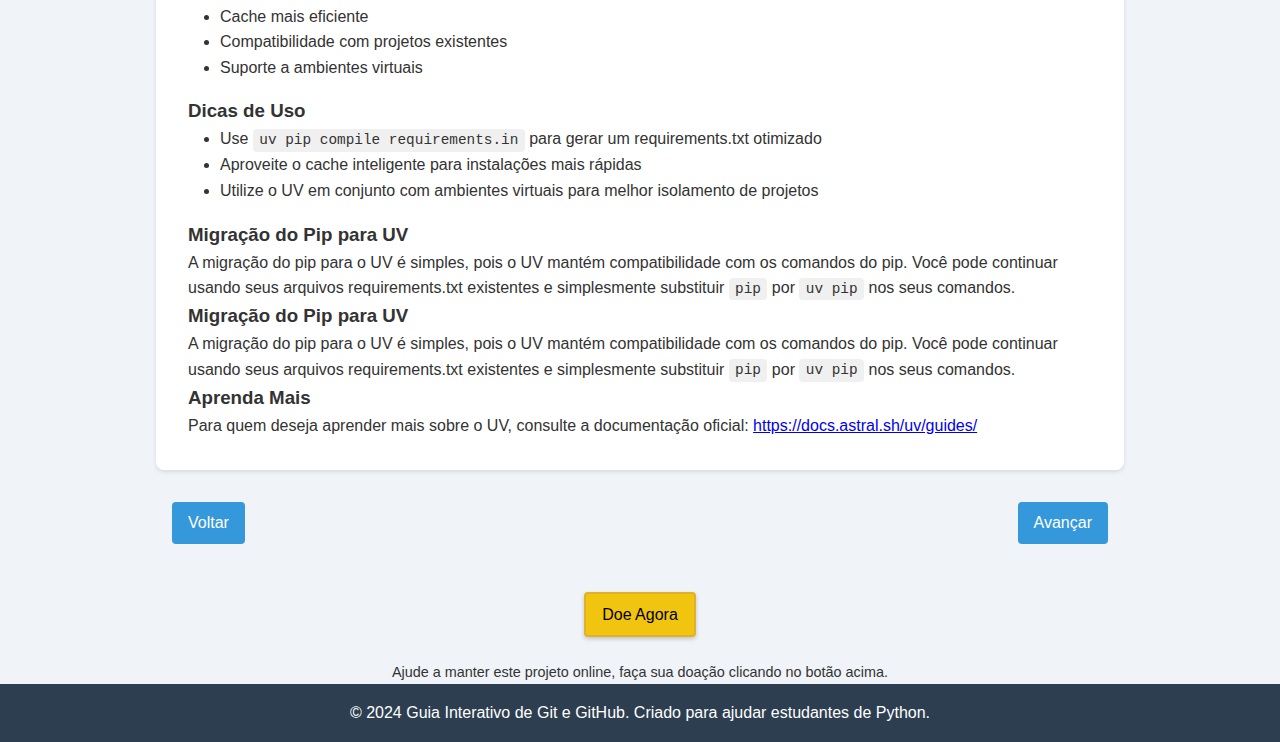
<file: uv.html>
<!DOCTYPE html>
<html lang="pt-br">
    <head>
        <!-- O header será carregado dinamicamente -->
        <script src="./components/loadHeader.js"></script>
        <meta charset="UTF-8">
    </head>
<body>
    <main>
        <section>
            <h2>Instalando e Usando o UV - Gerenciador de Pacotes Python</h2>
            <p>O UV é um gerenciador de pacotes Python extremamente rápido e confiável, escrito em Rust. Ele serve como uma alternativa mais rápida ao pip, oferecendo melhor desempenho e recursos adicionais.</p>

            <h3>Características Principais</h3>
            <ul>
                <li>Instalação de pacotes até 10x mais rápida que pip</li>
                <li>Resolução de dependências otimizada</li>
                <li>Cache inteligente de pacotes</li>
                <li>Compatibilidade com pip e ambientes virtuais</li>
            </ul>

            <h3>Instalação do UV</h3>
            <p>Existem várias maneiras de instalar o UV:</p>

            <h4>1. Usando Curl (Linux/macOS)</h4>
            <pre><code>curl -LsSf https://astral.sh/uv/install.sh | sh</code></pre>

            <h4>2. Usando Pip</h4>
            <pre><code>pip install uv</code></pre>

            <h4>3. Usando Homebrew (macOS)</h4>
            <pre><code>brew install uv</code></pre>

            <h3>Comandos Básicos</h3>
            <p>Aqui estão os comandos básicos do UV para gerenciamento de projetos Python:</p>

            <h4>Criar um ambiente virtual</h4>
            <pre><code>uv venv --python 3.12</code></pre>
            <p>Cria um ambiente virtual isolado para o projeto Python, utilizando o UV. <code>venv</code> é o subcomando para ambientes virtuais, e <code>--python 3.12</code> especifica a versão do Python 3.12.</p>

            <h4>Ativar o ambiente virtual</h4>
            <pre><code>source .venv/bin/activate</code></pre>
            <p>Ativa o ambiente virtual criado, permitindo que o shell utilize as versões Python e pip do ambiente virtual, isolando as dependências do projeto.</p>

            <h4>Instalar pacotes</h4>
            <pre><code>uv pip install nome_do_pacote</code></pre>
            <p>Instala um pacote específico no ambiente virtual.</p>

            <h4>Instalar pacotes de um requirements.txt</h4>
            <pre><code>uv pip install -r requirements.txt</code></pre>
            <p>Instala pacotes listados em um arquivo <code>requirements.txt</code>.</p>

            <h4>Inicializar um projeto UV</h4>
            <pre><code>uv init</code></pre>
            <p>Inicializa um novo projeto Python no diretório atual, criando um arquivo <code>pyproject.toml</code> para gerenciar as dependências.</p>

            <h4>Adicionar dependências</h4>
            <pre><code>uv add <dependencies></code></pre>
            <p>Adiciona dependências ao projeto. Exemplos:</p>
            <pre><code>uv add crewai</code></pre>
            <p>Adiciona a biblioteca <code>crewai</code> como dependência.</p>
            <pre><code>uv add crewai[tools]</code></pre>
            <p>Adiciona <code>crewai</code> e suas dependências extras de <code>tools</code>.</p>

            <h3>Vantagens do UV</h3>
            <ul>
                <li>Velocidade superior na instalação de pacotes</li>
                <li>Melhor gerenciamento de dependências</li>
                <li>Cache mais eficiente</li>
                <li>Compatibilidade com projetos existentes</li>
                <li>Suporte a ambientes virtuais</li>
            </ul>

            <h3>Dicas de Uso</h3>
            <ul>
                <li>Use <code>uv pip compile requirements.in</code> para gerar um requirements.txt otimizado</li>
                <li>Aproveite o cache inteligente para instalações mais rápidas</li>
                <li>Utilize o UV em conjunto com ambientes virtuais para melhor isolamento de projetos</li>
            </ul>

            <h3>Migração do Pip para UV</h3>
            <p>A migração do pip para o UV é simples, pois o UV mantém compatibilidade com os comandos do pip. Você pode continuar usando seus arquivos requirements.txt existentes e simplesmente substituir <code>pip</code> por <code>uv pip</code> nos seus comandos.</p>
            <h3>Migração do Pip para UV</h3>
            <p>A migração do pip para o UV é simples, pois o UV mantém compatibilidade com os comandos do pip. Você pode continuar usando seus arquivos requirements.txt existentes e simplesmente substituir <code>pip</code> por <code>uv pip</code> nos seus comandos.</p>
            <h3>Aprenda Mais</h3>
            <p>Para quem deseja aprender mais sobre o UV, consulte a documentação oficial: <a href="https://docs.astral.sh/uv/guides/">https://docs.astral.sh/uv/guides/</a></p>
        </section>

        <div class="nav-buttons">
            <a href="python_iniciantes.html" class="nav-button prev">Voltar</a>
            <a href="mentor.html" class="nav-button next">Avançar</a>
        </div>
    </main>

    <div class="center-button">
        <a href="doacao.html" class="botao-doacao">
            <i class="fas fa-heart"></i> Doe Agora
        </a>
        <p class="texto-doacao">Ajude a manter este projeto online, faça sua doação clicando no botão acima.</p>
    </div>


    <footer>
        <p>&copy; 2024 Guia Interativo de Git e GitHub. Criado para ajudar estudantes de Python.</p>
    </footer>

    <script src="./script.js"></script>
</body>
</html>
</file>
<file: styles.css>
/* Estilos gerais */
* {
    margin: 0;
    padding: 0;
    box-sizing: border-box;
}

/* Styles for chunks output container */
#chunks-output-container {
    max-height: 800px;
    overflow: auto;
    position: relative;
}

#expand-collapse-container {
    position: absolute;
    bottom: 10px;
    right: 10px;
}

body {
    font-family: 'Segoe UI', Tahoma, Geneva, Verdana, sans-serif;
    background-color: #f0f4f8;
    color: #333;
    line-height: 1.6;
}

/* Cabeçalho */
header {
    text-align: center;
    padding: 2rem 1rem;
    background-color: #2c3e50;
    color: white;
}

h1 {
    font-size: 2.5rem;
    margin-bottom: 1rem;
}

header p {
    font-size: 1.2rem;
    max-width: 600px;
    margin: 0 auto;
}

/* Navegação */
nav {
    background-color: #34495e;
    padding: 1rem;
}

nav ul {
    list-style-type: none;
    display: flex;
    justify-content: center;
    flex-wrap: wrap;
}

nav ul li {
    margin: 0 1rem;
    position: relative; /* Para o dropdown */
}

nav ul li a {
    color: white;
    text-decoration: none;
    font-weight: bold;
    transition: color 0.3s ease;
}

nav ul li a:hover {
    color: #3498db;
}

/* Dropdown */
.dropdown {
    position: relative;
    display: inline-block;
}

.dropdown-content {
    display: none;
    position: absolute;
    background-color: #34495e;
    min-width: 200px;
    box-shadow: 0 8px 16px rgba(0,0,0,0.2);
    z-index: 1;
    border-radius: 4px;
    margin-top: 0.5rem;
}

.dropdown-content a {
    color: white;
    padding: 12px 16px;
    text-decoration: none;
    display: block;
}

.dropdown-content a:hover {
    background-color: #2c3e50;
}

.dropdown:hover .dropdown-content {
    display: block;
}

/* Botões de navegação */
.nav-buttons {
    display: flex;
    justify-content: space-between;
    margin-top: 2rem;
    padding: 0 1rem;
}

.nav-button {
    padding: 0.5rem 1rem;
    background-color: #3498db;
    color: white;
    text-decoration: none;
    border-radius: 4px;
    transition: background-color 0.3s ease;
}

.nav-button:hover {
    background-color: #2980b9;
}

.nav-button.next {
    margin-left: auto;
}

.nav-button.prev {
    margin-right: auto;
}

.btn-primary {
    background-color: #007bff;
    color: white;
}

.btn-secondary {
    background-color: #ffc107;
    color: #212529;
}


/* Conteúdo principal */
main {
    max-width: 1000px;
    margin: 2rem auto;
    padding: 0 1rem;
}

section {
    background-color: white;
    padding: 2rem;
    border-radius: 8px;
    box-shadow: 0 2px 4px rgba(0, 0, 0, 0.1);
}

h2 {
    font-size: 2rem;
    margin-bottom: 1.5rem;
    color: #2c3e50;
}

/* Listas */
ul {
    margin-left: 2rem;
    margin-bottom: 1rem;
}

/* Tabelas */
table {
    width: 100%;
    border-collapse: collapse;
    margin-bottom: 2rem;
}

th, td {
    padding: 1rem;
    text-align: left;
    border: 1px solid #e0e0e0;
}

th {
    background-color: #3498db;
    color: white;
    font-weight: bold;
}

tr:nth-child(even) {
    background-color: #f8f9fa;
}

/* Códigos e botões */
code {
    background-color: #f0f0f0;
    padding: 0.2rem 0.4rem;
    border-radius: 4px;
    font-size: 0.9rem;
    font-family: 'Courier New', Courier, monospace;
}

.command {
    display: flex;
    align-items: center;
    margin-bottom: 1rem;
}

.botao-doacao {
    background-color: #f1c40f;
    color: black;
    border: 2px solid #e1b12c;
    padding: 0.5rem 1rem;
    border-radius: 4px;
    cursor: pointer;
    margin: 1rem auto;
    display: inline-block;
    text-align: center;
    text-decoration: none;
    box-shadow: 0 2px 4px rgba(0, 0, 0, 0.2);
    transition: background-color 0.3s ease, transform 0.2s ease;
}

.botao-doacao:hover {
    background-color: #e1b12c;
    transform: scale(1.05);
}

/* Centraliza o botão antes do footer */
.center-button {
    text-align: center;
}

/* Estilo para o texto abaixo do botão */
.texto-doacao {
    font-size: 0.9rem;
    text-align: center;
    margin-top: 0.5rem;
}

/* Rodapé */
footer {
    text-align: center;
    padding: 1rem;
    background-color: #2c3e50;
    color: white;
}

/* Responsividade */
@media (max-width: 768px) {
    nav ul {
        flex-direction: column;
        align-items: center;
    }

    nav ul li {
        margin: 0.5rem 0;
    }

    .dropdown-content {
        position: static;
        width: 100%;
        margin-top: 0;
    }

    table {
        font-size: 0.9rem;
    }

    th, td {
        padding: 0.75rem;
    }

    .command {
        flex-direction: column;
        align-items: flex-start;
    }

    .botao-doacao {
        margin-left: 0;
        margin-top: 0.5rem;
    }
}
</file>
